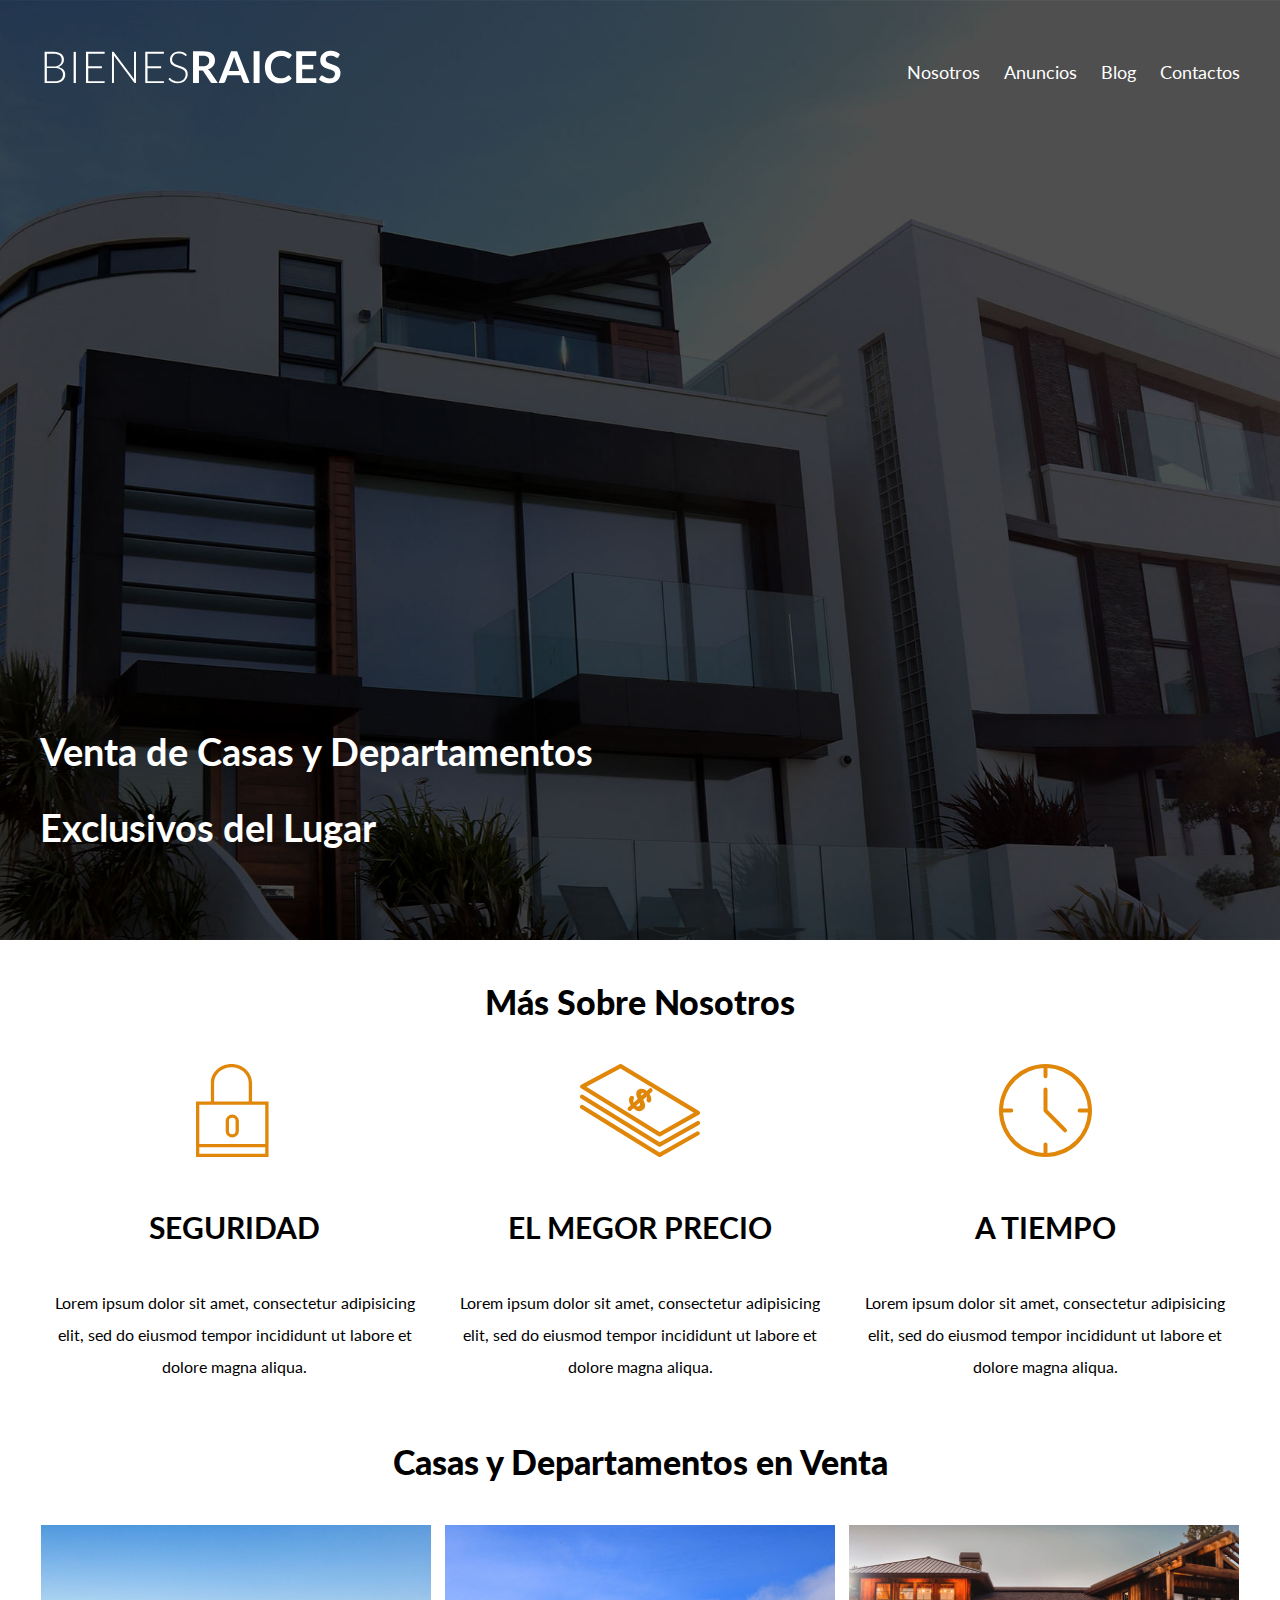
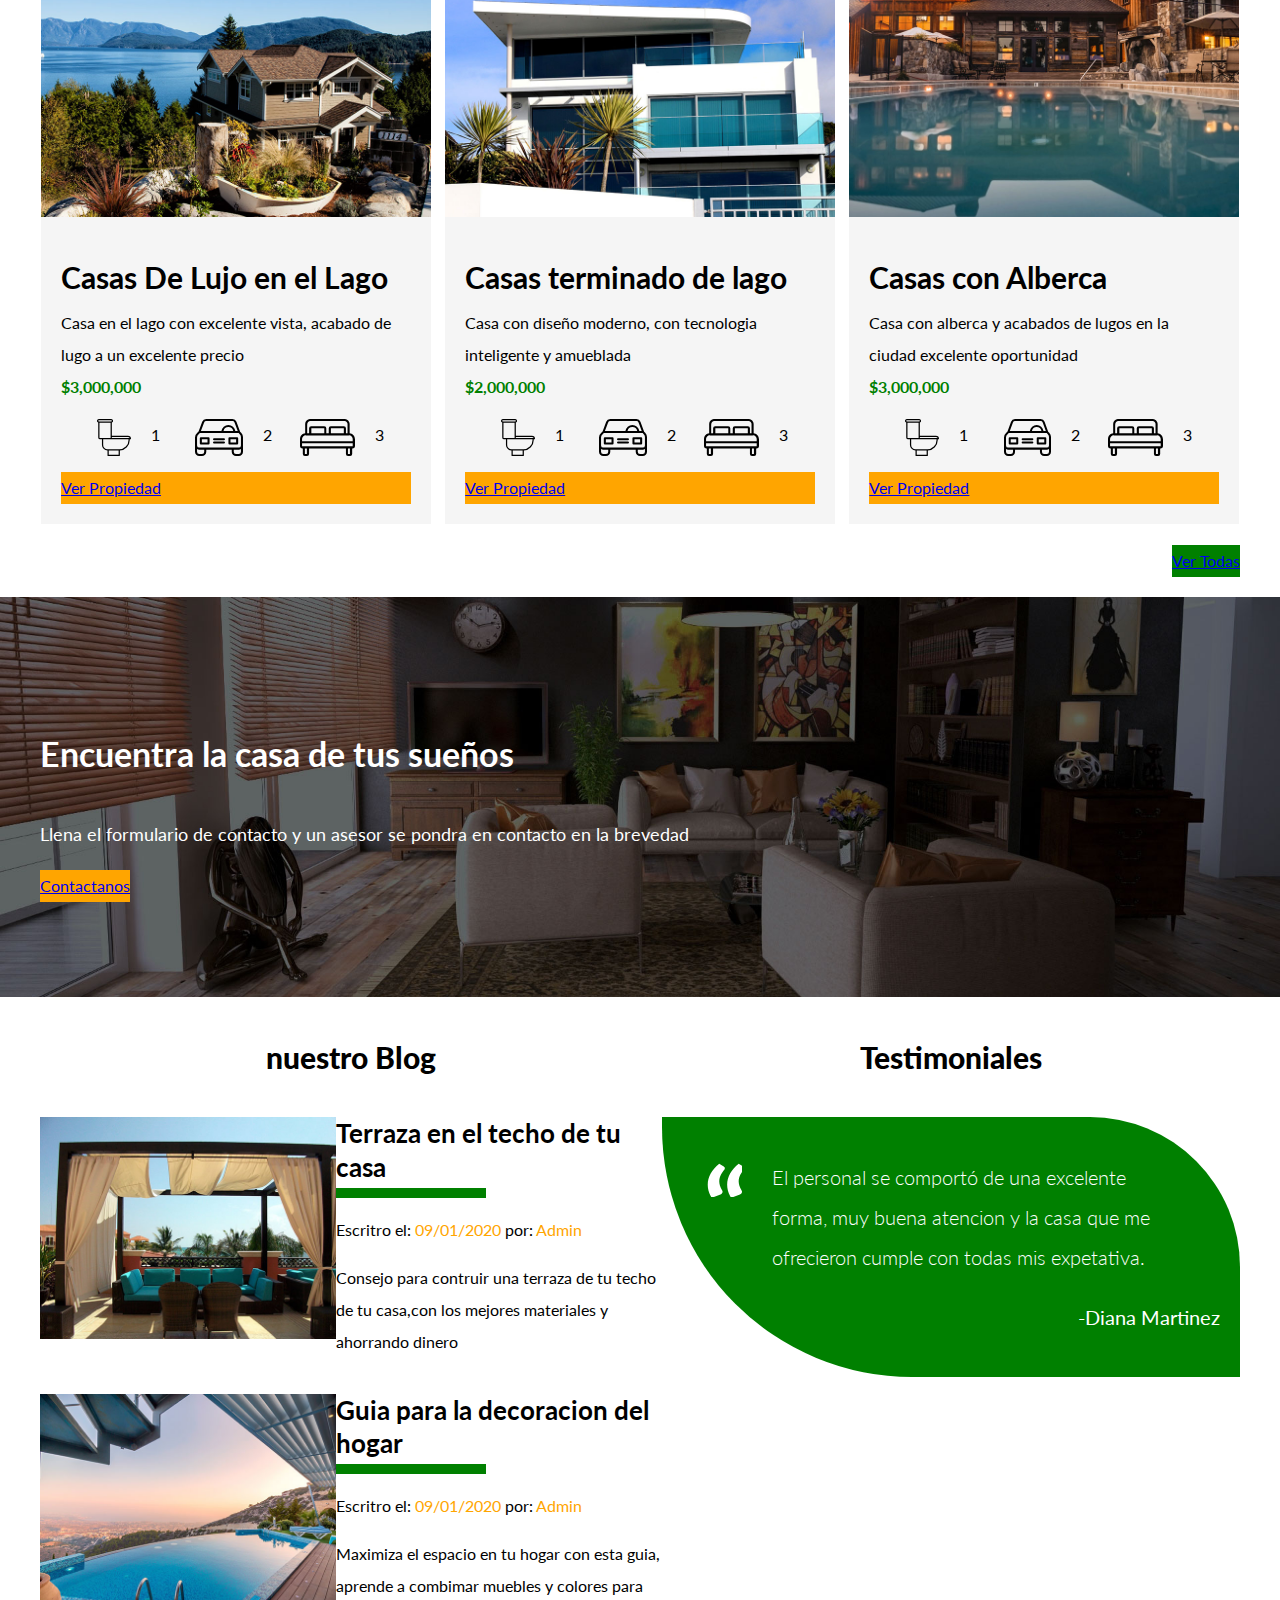
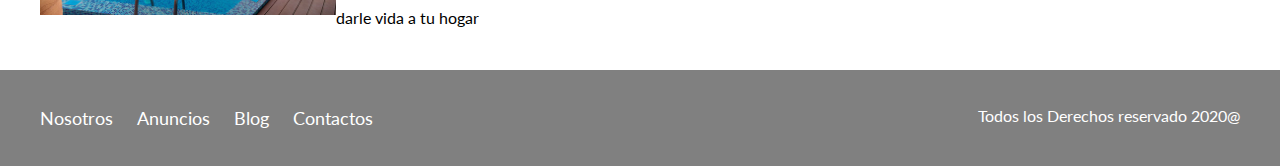
<file: index.html>
<!DOCTYPE html>
<html>
<head>
	<title>Bienes Raices</title> <!--enlasar la hoga de estiño-->
	<link href="https://fonts.googleapis.com/css?family=Lato&display=swap" rel="stylesheet"> <!--tipo de letra-->
	<link rel="stylesheet" type="text/css" href="css/normalize.css">
	<link rel="stylesheet" type="text/css" href="css/main.css"><!--poner mi hoja de estilo al final-->
</head>
<body>
	<header class="site-header inicio"> <!--Se utilizara cuando haya un encabezado-->
		<div class="contenedor contenido-header">
			<div class="barra">
				<a href="/">
					<img src="img/logo.svg" alt="Logotipo de Bienes Raices">
				</a>
				<div class="mobile-menu">
					<a href="#navegacion">
						<img src="img/barras.svg" alt="Icono menu">
					</a>
				</div>
				<nav id="navegacion" class="navegacion"> <!--Cuando haya un navegacion-->
					<a href="Nosotros.html">Nosotros</a>
					<a href="Anuncios.html">Anuncios</a>
					<a href="Blog.html">Blog</a>
					<a href="contacto.html">Contactos</a>
				</nav>
			</div>
			<h1>Venta de Casas y Departamentos Exclusivos del Lugar</h1>
		</div>
	</header>


	<section class="contenedor seccion">
		<h2 class="centrartxt fw-300">Más Sobre Nosotros</h2>
		<div class="iconos-nosotros">	
			<div class="icono">
				<img src="img/icono1.svg" alt="Icono de Seguridad">
				<h3>Seguridad</h3>
				<p>Lorem ipsum dolor sit amet, consectetur adipisicing elit,
					sed do eiusmod tempor incididunt ut labore et 
				dolore magna aliqua.</p>
			</div>
			<div class="icono">
				<img src="img/icono2.svg" alt="Icono de Mejor Precio">
				<h3>El Megor Precio</h3>
				<p>Lorem ipsum dolor sit amet, consectetur adipisicing elit, 
					sed do eiusmod tempor incididunt ut labore et
				dolore magna aliqua.</p>
			</div>
			<div class="icono">
				<img src="img/icono3.svg" alt="Icono de Tiempo">
				<h3>A Tiempo</h3>
				<p>Lorem ipsum dolor sit amet, consectetur adipisicing elit,
					sed do eiusmod tempor incididunt ut labore
				et dolore magna aliqua.</p>
			</div>
		</div>		
	</section>
	
	<main class="seccion contenedor">
		<h2 class="fw-300 centrartxt">Casas y Departamentos en Venta</h2>
		<div class="contenedor-anuncios">
			<div class="anuncios">
				<img src="img/anuncio1.jpg" alt="anuncio casa en lago">
				<div class="contenido-anuncios">
					<h3>Casas De Lujo en el Lago</h3>
					<p>Casa en el lago con excelente vista, acabado de lugo a un excelente precio</p> 
					<p class="precio">$3,000,000</p>
					<ul class="iconos-caracter"><!--listas ..-->
						<li >
							<img src="img/icono_wc.svg" alt="wc">
							<p>1</p>
						</li>
						<li>
							<img src="img/icono_estacionamiento.svg" alt="auto">
							<p>2</p>
						</li>
						<li>
							<img src="img/icono_dormitorio.svg" alt="cuarto">
							<p>3</p>
						</li>
					</ul>
					<a href="anuncio.html" class="boton boton-amarillo d-block">Ver Propiedad</a>
				</div>
			</div>
			<div class="anuncios">
				<img src="img/anuncio2.jpg" alt="anuncio casa en lago">
				<div class="contenido-anuncios">
					<h3>Casas terminado de lago</h3>
					<p>Casa con diseño moderno, con tecnologia inteligente y amueblada</p>
					<p class="precio">$2,000,000</p>
					<ul class="iconos-caracter"><!--listas ..-->
						<li >
							<img src="img/icono_wc.svg" alt="wc">
							<p>1</p>
						</li>
						<li>
							<img src="img/icono_estacionamiento.svg" alt="auto">
							<p>2</p>
						</li>
						<li>
							<img src="img/icono_dormitorio.svg" alt="cuarto">
							<p>3</p>
						</li>
					</ul>
					<a href="anuncio.html" class="boton boton-amarillo d-block">Ver Propiedad</a>
				</div>
			</div>
			<div class="anuncios">
				<img src="img/anuncio3.jpg" alt="anuncio casa en lago">
				<div class="contenido-anuncios">
					<h3>Casas con Alberca</h3>
					<p>Casa con alberca y acabados de lugos en la ciudad excelente oportunidad</p>
					<p class="precio">$3,000,000</p>
					<ul class="iconos-caracter"><!--listas ..-->
						<li >
							<img src="img/icono_wc.svg" alt="wc">
							<p>1</p>
						</li>
						<li>
							<img src="img/icono_estacionamiento.svg" alt="auto">
							<p>2</p>
						</li>
						<li>
							<img src="img/icono_dormitorio.svg" alt="cuarto">
							<p>3</p>
						</li>
					</ul>
					<a href="anuncio.html" class="boton boton-amarillo d-block">Ver Propiedad</a>
				</div>
			</div>
		</div>
		<div class="ver-todas">
			<a href="Anuncios.html" class="boton boton-verde">Ver Todas</a>
		</div>
	</main>
	<section class="imagen-contacto">
		<div class="contenido-contacto contenedor">
			<h2>Encuentra la casa de tus sueños</h2>
			<p>Llena el formulario de contacto y un asesor se pondra en contacto en la brevedad</p>
			<a href="contacto.html" class="boton boton-amarillo">Contactanos</a>
		</div>
	</section>
	<div class="seccion-inferior contenedor">
		<section class="blog">
			<h3 class="fw-300 centrartxt">nuestro Blog</h3>
			<article class="estrada-blog"> <!--se utiliza cuando un helemto habla por si mismo-->
				<div class="imgenes">
					<img src="img/blog1.jpg" alt="Entrada del blog">
				</div>
				<div class="texto-entrada">
					<a href="entrada.html">
						<h4>Terraza en el techo de tu casa</h4>
					</a>
					<p>Escritro el:  <span>09/01/2020 </span>por: <span>Admin</span></p>
					<p>Consejo para contruir una terraza de tu techo de tu casa,con los mejores materiales y ahorrando dinero</p>
				</div>
			</article> 
			<article class="estrada-blog">
				<div class="imgenes">
					<img src="img/blog2.jpg" alt="Entrada del blog">
				</div>
				<div class="texto-entrada">
					<a href="entrada.html">
						<h4>Guia para la decoracion del hogar</h4>
					</a>
					<p>Escritro el: <span>09/01/2020 </span>por: <span>Admin</span></p>
					<p>Maximiza el espacio en tu hogar con esta guia, aprende a combimar muebles y colores para darle vida a tu hogar</p>
				</div>
			</article>
		</section>
		<section class="testimoniales">
			<h3 class="fw-300 centrartxt">Testimoniales</h3>
			<div class="testimonial">
				<blockquote>
					El personal se comportó de una excelente forma, muy buena atencion y la casa que me ofrecieron cumple con todas mis expetativa.
				</blockquote>
				<p>-Diana Martinez</p>
			</div>
		</section>
	</div>
	<footer class="site-footer seccion"> <!-- es un pie de pagina o contenido, habitualmente tiene información sobre autores, copyright o enlaces a documentos relacionados-->
		<div class="contenedor contenedor-footer">
			<nav class="navegacion">
				<a href="Nosotros.html">Nosotros</a>
				<a href="Anuncios.html">Anuncios</a>
				<a href="Blog.html">Blog</a>
				<a href="contacto.html">Contactos</a>
			</nav>
			<p class="copyright">Todos los Derechos reservado 2020@</p>
		</div>
	</footer>
</body>
</html>
</file>
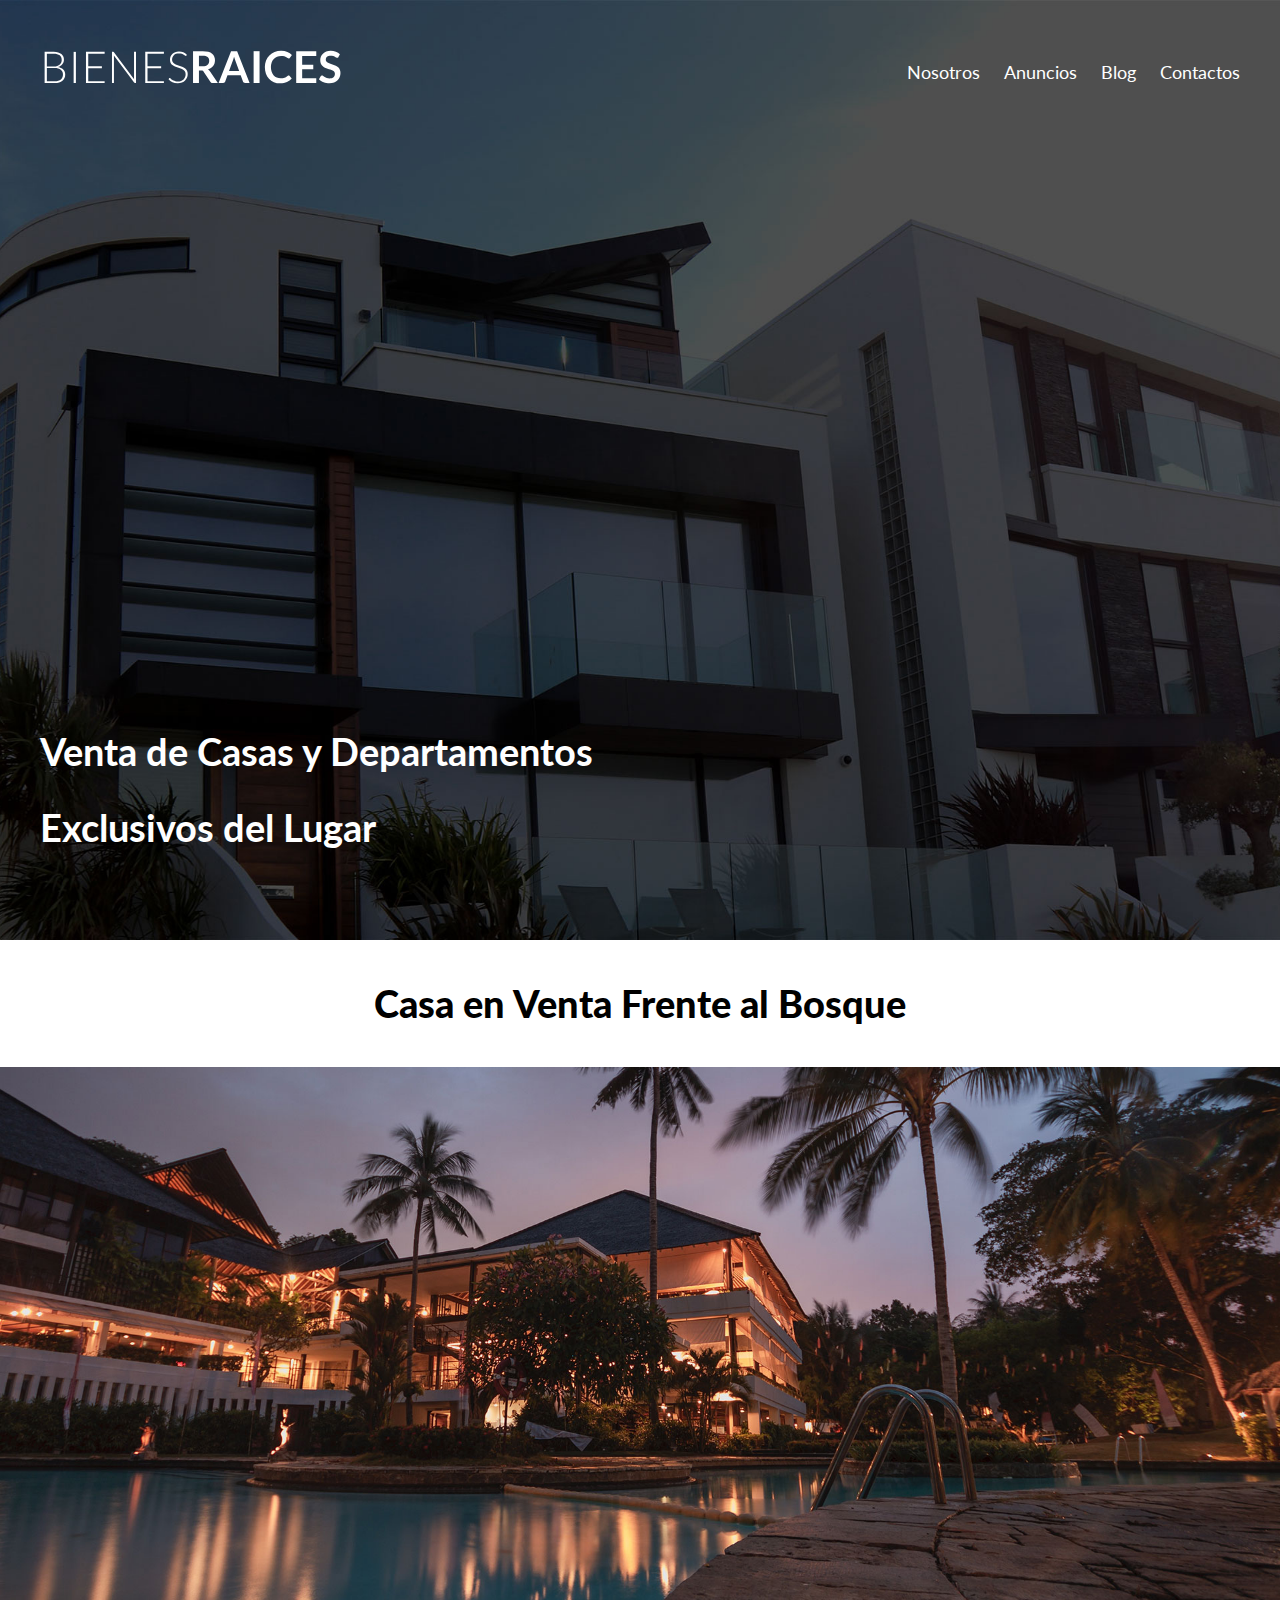
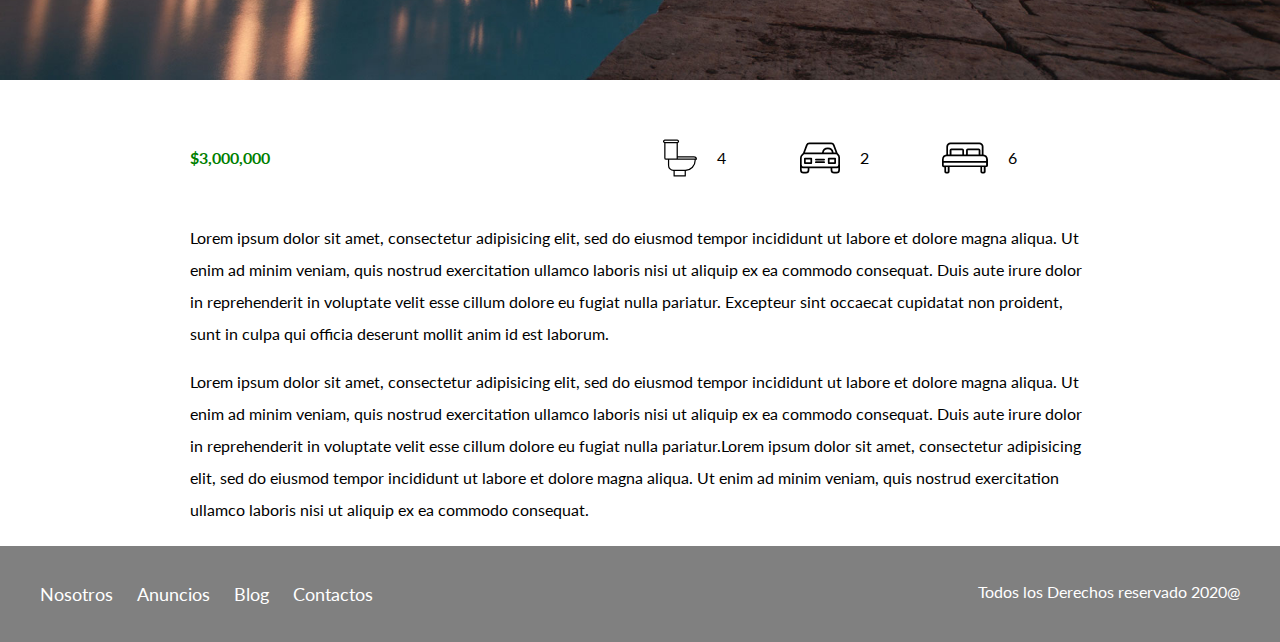
<file: anuncio.html>
<!DOCTYPE html>
<html>
<head>
	<title>Bienes Raices</title> <!--enlasar la hoga de estiño-->
	<link href="https://fonts.googleapis.com/css?family=Lato&display=swap" rel="stylesheet"> <!--tipo de letra-->
	<link rel="stylesheet" type="text/css" href="css/normalize.css">
	<link rel="stylesheet" type="text/css" href="css/main.css"><!--poner mi hoja de estilo al final-->
</head>
<body>
		<header class="site-header inicio"> <!--Se utilizara cuando haya un encabezado-->
		<div class="contenedor contenido-header">
			<div class="barra">
				<a href="/">
					<img src="img/logo.svg" alt="Logotipo de Bienes Raices">
				</a>
				<div class="mobile-menu">
					<a href="#navegacion">
						<img src="img/barras.svg" alt="Icono menu">
					</a>
				</div>
				<nav id="navegacion" class="navegacion"> <!--Cuando haya un navegacion-->
					<a href="Nosotros.html">Nosotros</a>
					<a href="Anuncios.html">Anuncios</a>
					<a href="Blog.html">Blog</a>
					<a href="contacto.html">Contactos</a>
				</nav>
			</div>
			<h1>Venta de Casas y Departamentos Exclusivos del Lugar</h1>
		</div>
	</header>
	<h1 class="fw-300 centrartxt">Casa en Venta Frente al Bosque</h1>
	<img src="img/destacada.jpg" alt="imagen Anuncio">
	<main class="contenedor seccion contenido-centrado">
		<div class="resumen-propiedad">
			<p class="precio">$3,000,000</p>
			<ul class="iconos-caracter"><!--listas ..-->
				<li >
					<img src="img/icono_wc.svg" alt="wc">
					<p>4</p>
				</li>
				<li>
					<img src="img/icono_estacionamiento.svg" alt="auto">
					<p>2</p>
				</li>
				<li>
					<img src="img/icono_dormitorio.svg" alt="cuarto">
					<p>6</p>
				</li>
			</ul>
		</div><!--resumen de propiedad-->
		<p>Lorem ipsum dolor sit amet, consectetur adipisicing elit, sed do eiusmod
			tempor incididunt ut labore et dolore magna aliqua. Ut enim ad minim veniam,
			quis nostrud exercitation ullamco laboris nisi ut aliquip ex ea commodo
			consequat. Duis aute irure dolor in reprehenderit in voluptate velit esse
			cillum dolore eu fugiat nulla pariatur. Excepteur sint occaecat cupidatat non
		proident, sunt in culpa qui officia deserunt mollit anim id est laborum.</p>
		<p>Lorem ipsum dolor sit amet, consectetur adipisicing elit, sed do eiusmod
			tempor incididunt ut labore et dolore magna aliqua. Ut enim ad minim veniam,
			quis nostrud exercitation ullamco laboris nisi ut aliquip ex ea commodo
			consequat. Duis aute irure dolor in reprehenderit in voluptate velit esse
			cillum dolore eu fugiat nulla pariatur.Lorem ipsum dolor sit amet, consectetur adipisicing elit, sed do eiusmod
			tempor incididunt ut labore et dolore magna aliqua. Ut enim ad minim veniam,
			quis nostrud exercitation ullamco laboris nisi ut aliquip ex ea commodo
		consequat.</p>
	</main>
	<footer class="site-footer seccion"> <!-- es un pie de pagina o contenido, habitualmente tiene información sobre autores, copyright o enlaces a documentos relacionados-->
		<div class="contenedor contenedor-footer">
			<nav class="navegacion">
				<a href="Nosotros.html">Nosotros</a>
				<a href="Anuncios.html">Anuncios</a>
				<a href="Blog.html">Blog</a>
				<a href="contacto.html">Contactos</a>
			</nav>
			<p class="copyright">Todos los Derechos reservado 2020@</p>
		</div>
	</footer>
</body>
</html>
</file>
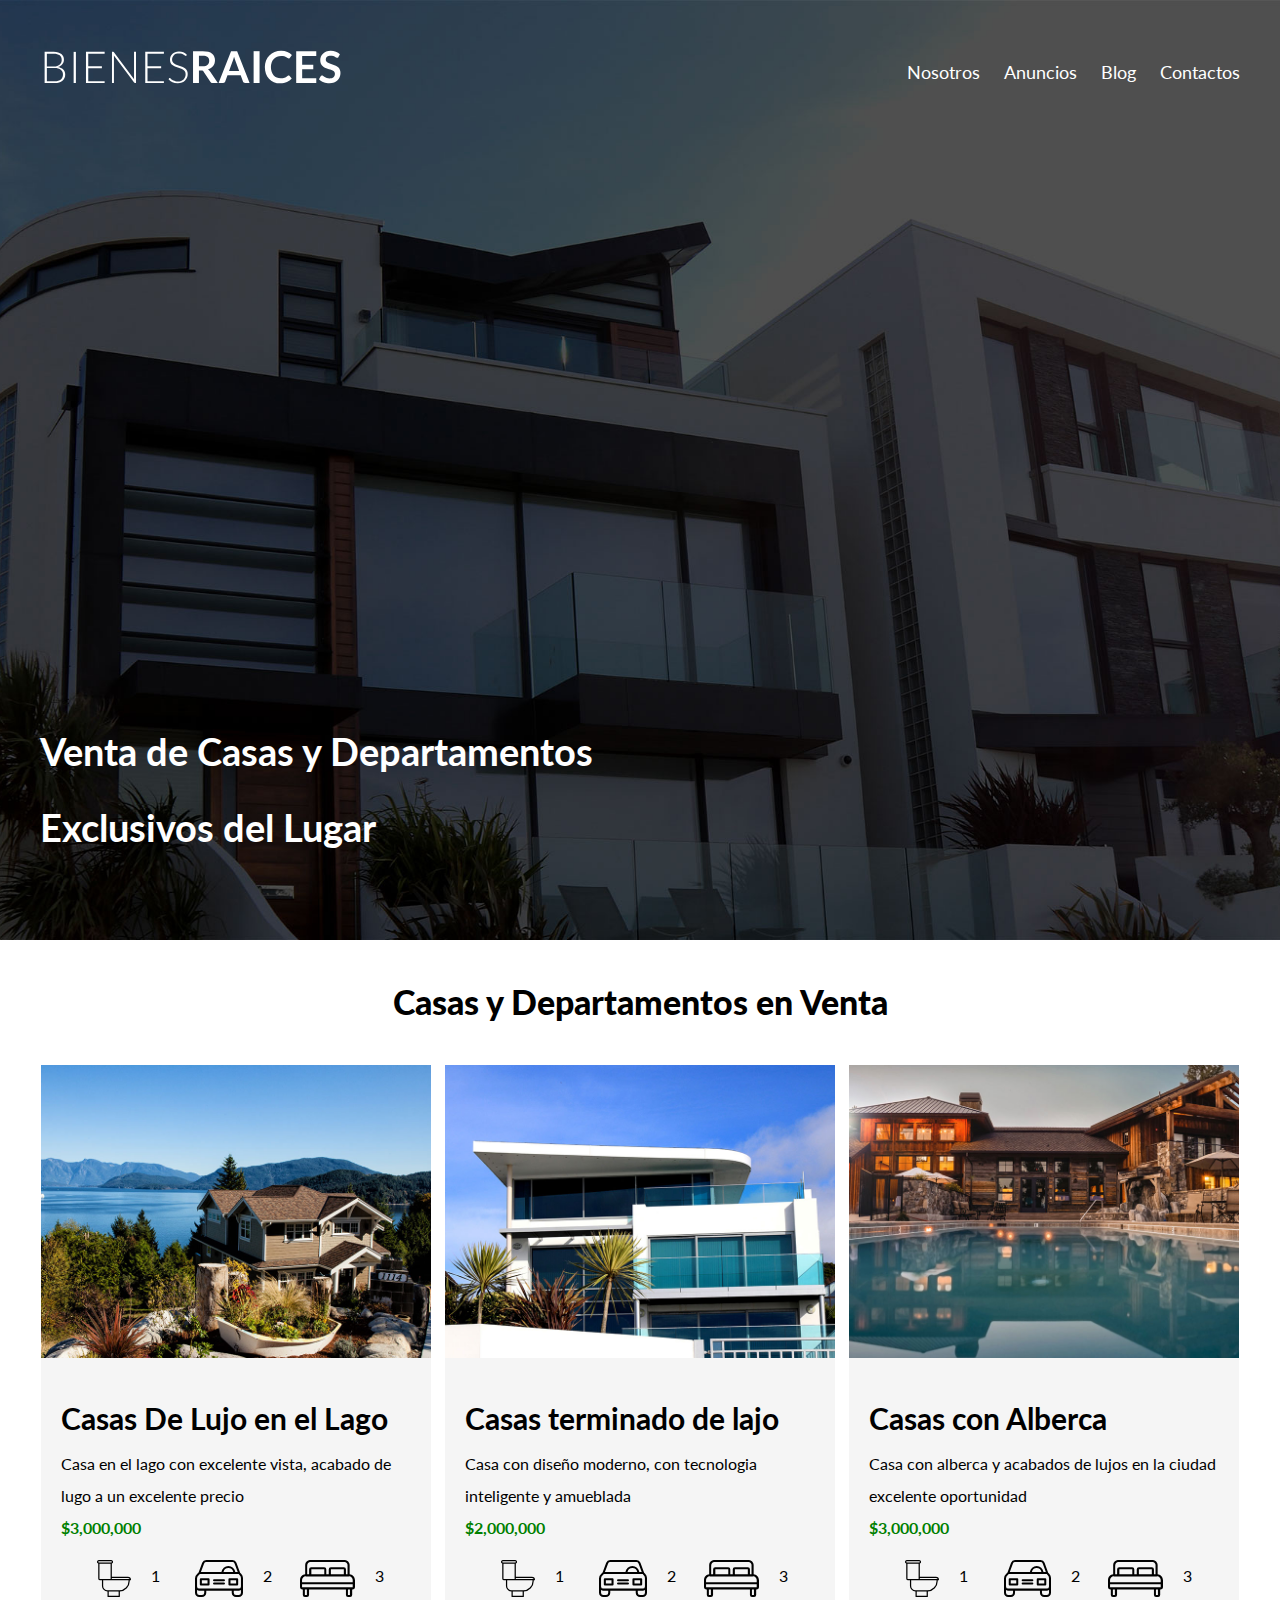
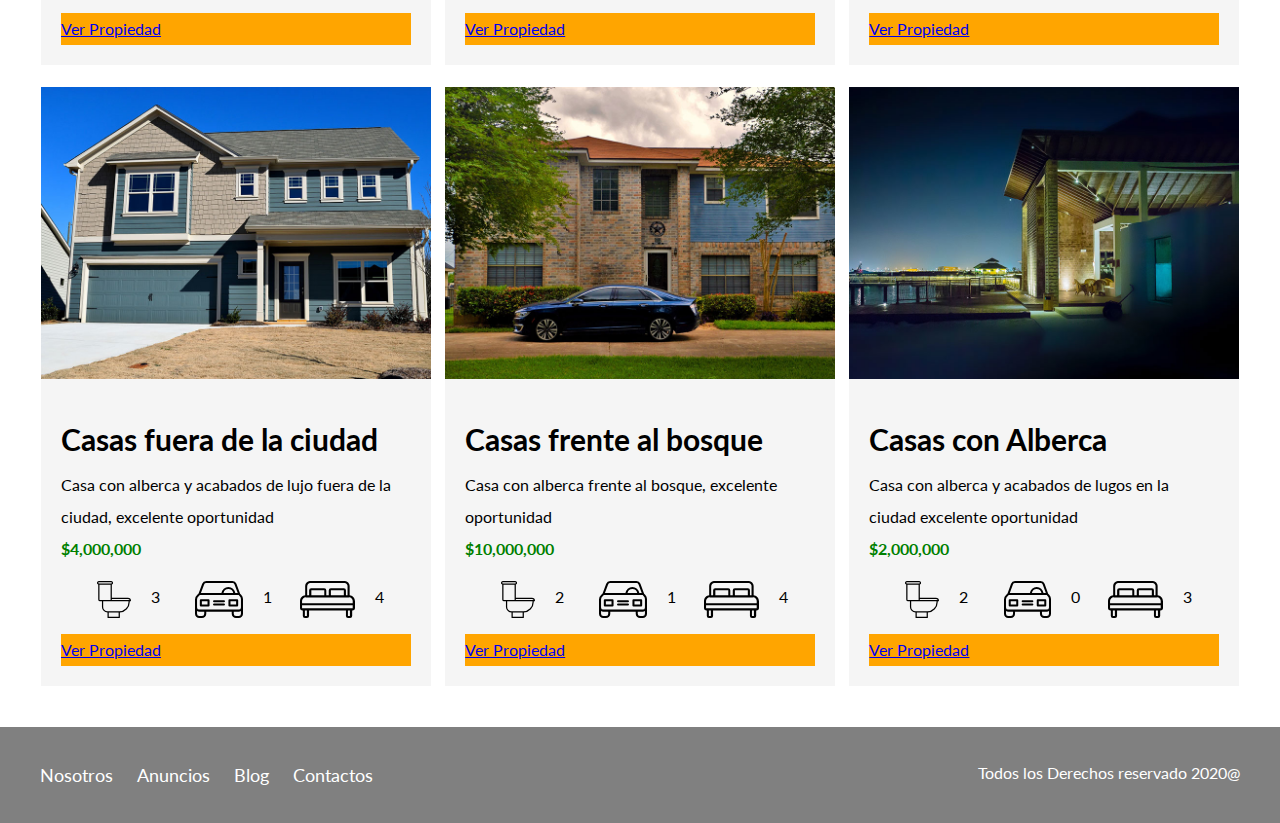
<file: Anuncios.html>
<!DOCTYPE html>
<html>
<head>
	<title>Bienes Raices</title> <!--enlasar la hoga de estiño-->
	<link href="https://fonts.googleapis.com/css?family=Lato&display=swap" rel="stylesheet"> <!--tipo de letra-->
	<link rel="stylesheet" type="text/css" href="css/normalize.css">
	<link rel="stylesheet" type="text/css" href="css/main.css"><!--poner mi hoja de estilo al final-->
</head>
<body>
		<header class="site-header inicio"> <!--Se utilizara cuando haya un encabezado-->
		<div class="contenedor contenido-header">
			<div class="barra">
				<a href="/">
					<img src="img/logo.svg" alt="Logotipo de Bienes Raices">
				</a>
				<div class="mobile-menu">
					<a href="#navegacion">
						<img src="img/barras.svg" alt="Icono menu">
					</a>
				</div>
				<nav id="navegacion" class="navegacion"> <!--Cuando haya un navegacion-->
					<a href="Nosotros.html">Nosotros</a>
					<a href="Anuncios.html">Anuncios</a>
					<a href="Blog.html">Blog</a>
					<a href="contacto.html">Contactos</a>
				</nav>
			</div>
			<h1>Venta de Casas y Departamentos Exclusivos del Lugar</h1>
		</div>
	</header>
		<main class="seccion contenedor">
		<h2 class="fw-300 centrartxt">Casas y Departamentos en Venta</h2>
		<div class="contenedor-anuncios">
			<div class="anuncios">
				<img src="img/anuncio1.jpg" alt="anuncio casa en lago">
				<div class="contenido-anuncios">
					<h3>Casas De Lujo en el Lago</h3>
					<p>Casa en el lago con excelente vista, acabado de lugo a un excelente precio</p> 
					<p class="precio">$3,000,000</p>
					<ul class="iconos-caracter"><!--listas ..-->
						<li >
							<img src="img/icono_wc.svg" alt="wc">
							<p>1</p>
						</li>
						<li>
							<img src="img/icono_estacionamiento.svg" alt="auto">
							<p>2</p>
						</li>
						<li>
							<img src="img/icono_dormitorio.svg" alt="cuarto">
							<p>3</p>
						</li>
					</ul>
					<a href="anuncio.html" class="boton boton-amarillo d-block">Ver Propiedad</a>
				</div>
			</div>
			<div class="anuncios">
				<img src="img/anuncio2.jpg" alt="anuncio casa en lago">
				<div class="contenido-anuncios">
					<h3>Casas terminado de lajo</h3>
					<p>Casa con diseño moderno, con tecnologia inteligente y amueblada</p>
					<p class="precio">$2,000,000</p>
					<ul class="iconos-caracter"><!--listas ..-->
						<li >
							<img src="img/icono_wc.svg" alt="wc">
							<p>1</p>
						</li>
						<li>
							<img src="img/icono_estacionamiento.svg" alt="auto">
							<p>2</p>
						</li>
						<li>
							<img src="img/icono_dormitorio.svg" alt="cuarto">
							<p>3</p>
						</li>
					</ul>
					<a href="Anuncios.html" class="boton boton-amarillo d-block">Ver Propiedad</a>
				</div>
			</div>
			<div class="anuncios">
				<img src="img/anuncio3.jpg" alt="anuncio casa en lago">
				<div class="contenido-anuncios">
					<h3>Casas con Alberca</h3>
					<p>Casa con alberca y acabados de lujos en la ciudad excelente oportunidad</p>
					<p class="precio">$3,000,000</p>
					<ul class="iconos-caracter"><!--listas ..-->
						<li >
							<img src="img/icono_wc.svg" alt="wc">
							<p>1</p>
						</li>
						<li>
							<img src="img/icono_estacionamiento.svg" alt="auto">
							<p>2</p>
						</li>
						<li>
							<img src="img/icono_dormitorio.svg" alt="cuarto">
							<p>3</p>
						</li>
					</ul>
					<a href="Anuncios.html" class="boton boton-amarillo d-block">Ver Propiedad</a>
				</div><!--contenido anuncio-->
			</div><!--anuncio-->
			<div class="anuncios">
				<img src="img/anuncio4.jpg" alt="anuncio casa en lago">
				<div class="contenido-anuncios">
					<h3>Casas fuera de la ciudad</h3>
					<p>Casa con alberca y acabados de lujo fuera de la ciudad, excelente oportunidad</p>
					<p class="precio">$4,000,000</p>
					<ul class="iconos-caracter"><!--listas ..-->
						<li >
							<img src="img/icono_wc.svg" alt="wc">
							<p>3</p>
						</li>
						<li>
							<img src="img/icono_estacionamiento.svg" alt="auto">
							<p>1</p>
						</li>
						<li>
							<img src="img/icono_dormitorio.svg" alt="cuarto">
							<p>4</p>
						</li>
					</ul>
					<a href="Anuncios.html" class="boton boton-amarillo d-block">Ver Propiedad</a>
				</div><!--contenido anuncio-->
			</div><!--anuncio-->
			<div class="anuncios">
				<img src="img/anuncio5.jpg" alt="anuncio casa en lago">
				<div class="contenido-anuncios">
					<h3>Casas frente al bosque</h3>
					<p>Casa con alberca frente al bosque, excelente oportunidad</p>
					<p class="precio">$10,000,000</p>
					<ul class="iconos-caracter"><!--listas ..-->
						<li >
							<img src="img/icono_wc.svg" alt="wc">
							<p>2</p>
						</li>
						<li>
							<img src="img/icono_estacionamiento.svg" alt="auto">
							<p>1</p>
						</li>
						<li>
							<img src="img/icono_dormitorio.svg" alt="cuarto">
							<p>4</p>
						</li>
					</ul>
					<a href="Propiedad.html" class="boton boton-amarillo d-block">Ver Propiedad</a>
				</div><!--contenido anuncio-->
			</div><!--anuncio-->
			<div class="anuncios">
				<img src="img/anuncio6.jpg" alt="anuncio casa en lago">
				<div class="contenido-anuncios">
					<h3>Casas con Alberca</h3>
					<p>Casa con alberca y acabados de lugos en la ciudad excelente oportunidad</p>
					<p class="precio">$2,000,000</p>
					<ul class="iconos-caracter"><!--listas ..-->
						<li >
							<img src="img/icono_wc.svg" alt="wc">
							<p>2</p>
						</li>
						<li>
							<img src="img/icono_estacionamiento.svg" alt="auto">
							<p>0</p>
						</li>
						<li>
							<img src="img/icono_dormitorio.svg" alt="cuarto">
							<p>3</p>
						</li>
					</ul>
					<a href="Anuncios.html" class="boton boton-amarillo d-block">Ver Propiedad</a>
				</div><!--contenido anuncio-->
			</div><!--anuncio-->
	</main>
	<footer class="site-footer seccion"> <!-- es un pie de pagina o contenido, habitualmente tiene información sobre autores, copyright o enlaces a documentos relacionados-->
		<div class="contenedor contenedor-footer">
			<nav class="navegacion">
				<a href="Nosotros.html">Nosotros</a>
				<a href="Anuncios.html">Anuncios</a>
				<a href="Blog.html">Blog</a>
				<a href="contacto.html">Contactos</a>
			</nav>
			<p class="copyright">Todos los Derechos reservado 2020@</p>
		</div>
	</footer>
</body>
</html>
</file>
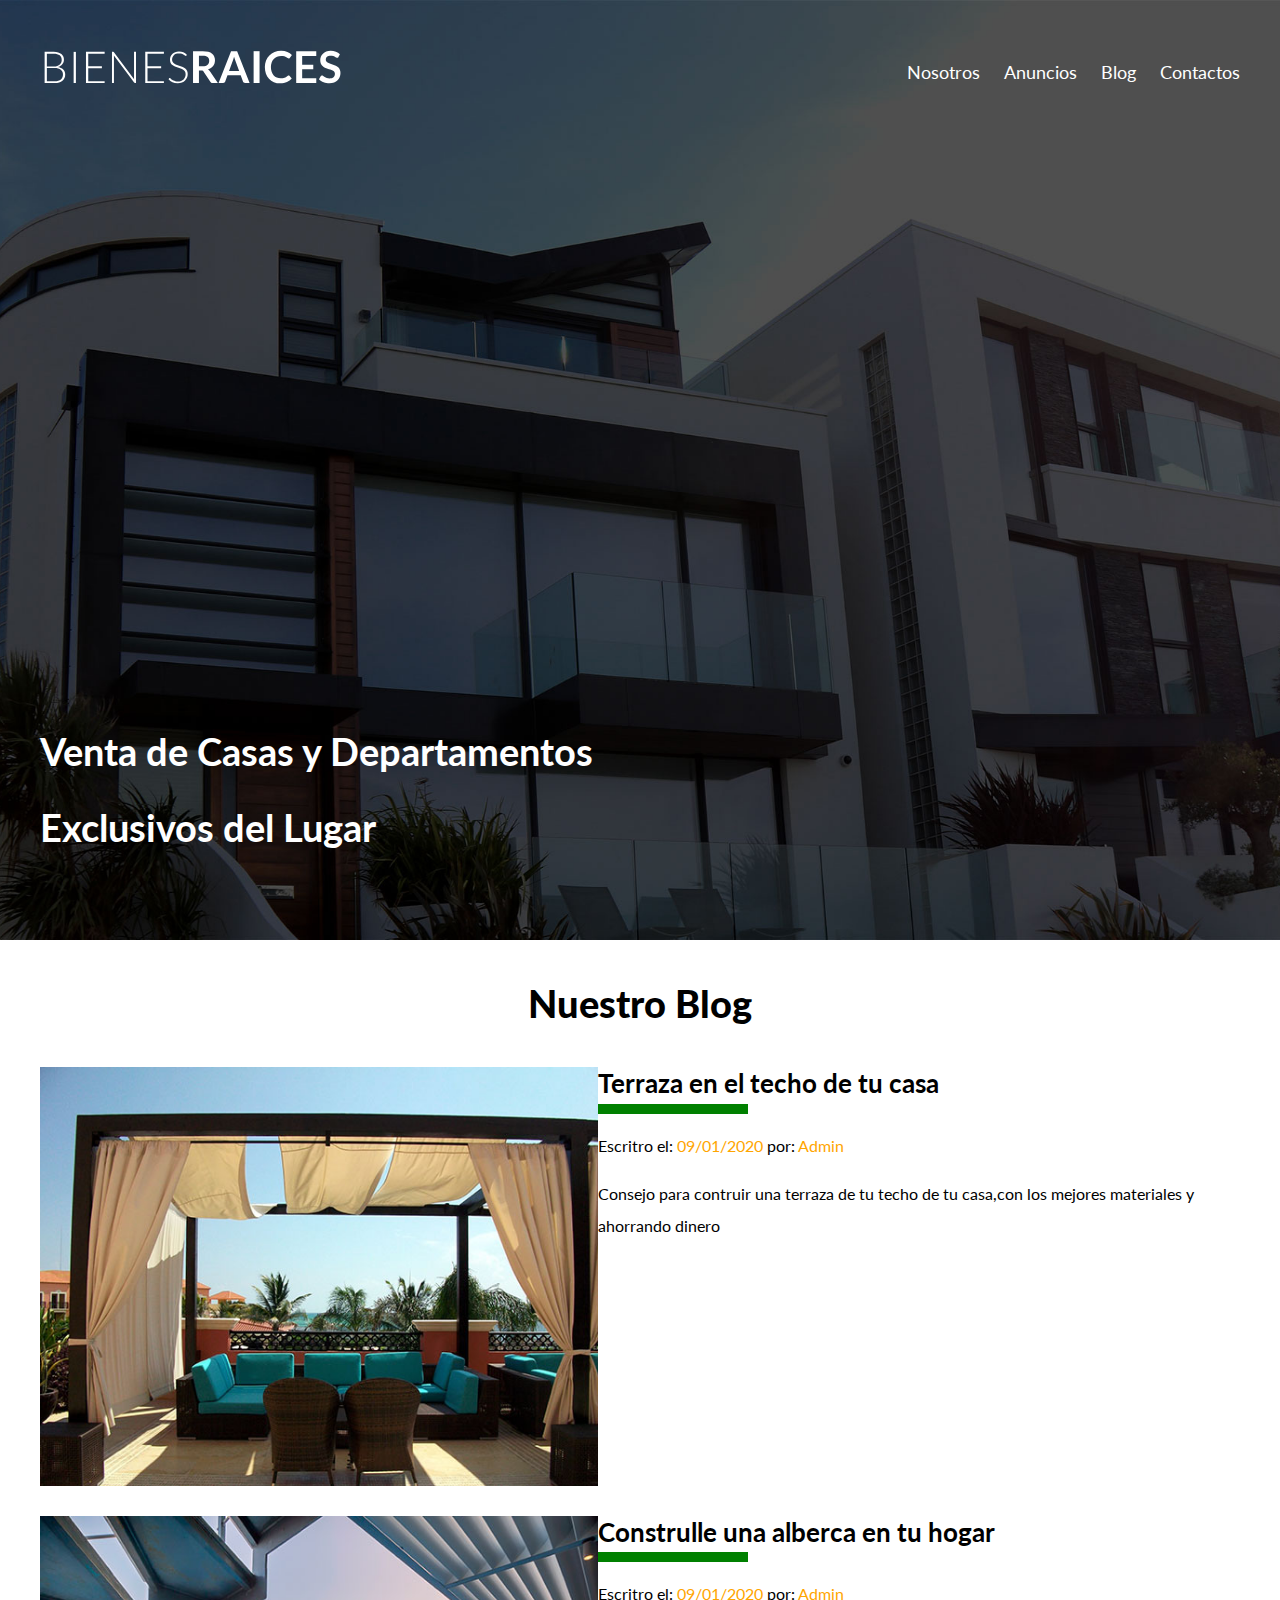
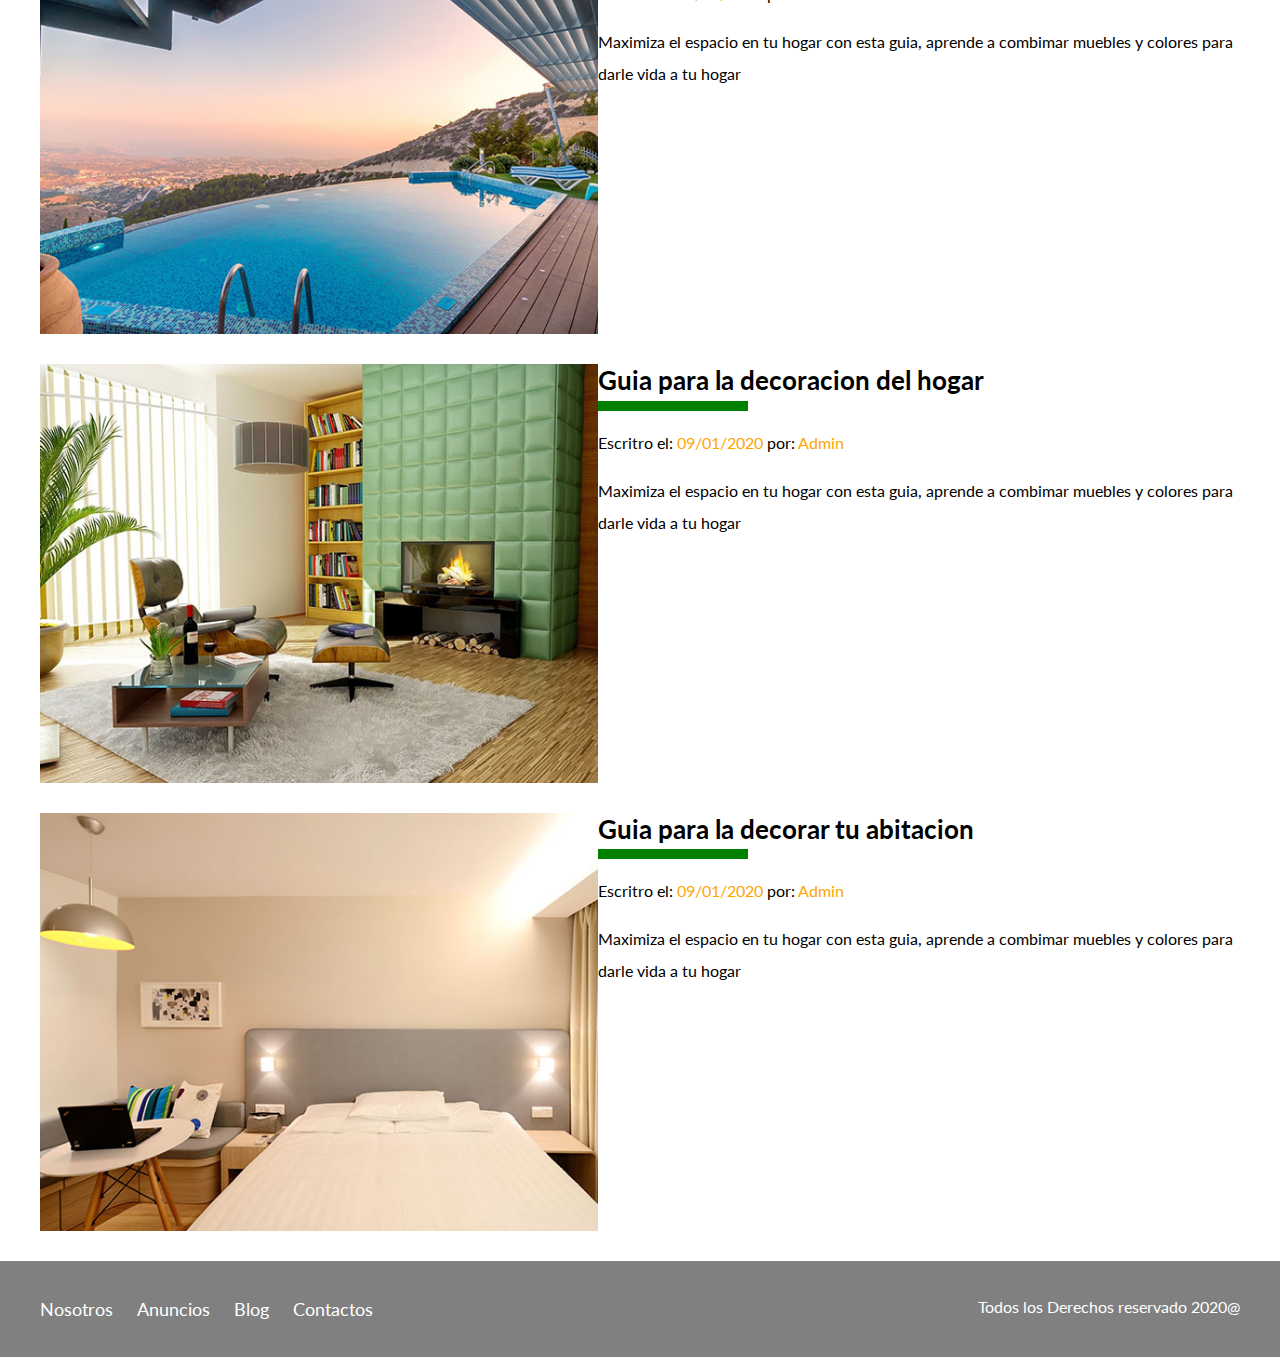
<file: blog.html>
<!DOCTYPE html>
<html>
<head>
	<title>Bienes Raices</title> <!--enlasar la hoga de estiño-->
	<link href="https://fonts.googleapis.com/css?family=Lato&display=swap" rel="stylesheet"> <!--tipo de letra-->
	<link rel="stylesheet" type="text/css" href="css/normalize.css">
	<link rel="stylesheet" type="text/css" href="css/main.css"><!--poner mi hoja de estilo al final-->
</head>
<body>
		<header class="site-header inicio"> <!--Se utilizara cuando haya un encabezado-->
		<div class="contenedor contenido-header">
			<div class="barra">
				<a href="/">
					<img src="img/logo.svg" alt="Logotipo de Bienes Raices">
				</a>
				<div class="mobile-menu">
					<a href="#navegacion">
						<img src="img/barras.svg" alt="Icono menu">
					</a>
				</div>
				<nav id="navegacion" class="navegacion"> <!--Cuando haya un navegacion-->
					<a href="Nosotros.html">Nosotros</a>
					<a href="Anuncios.html">Anuncios</a>
					<a href="Blog.html">Blog</a>
					<a href="contacto.html">Contactos</a>
				</nav>
			</div>
			<h1>Venta de Casas y Departamentos Exclusivos del Lugar</h1>
		</div>
	</header>
		<main class="seccion contenedor">
		<h1 class="fw-300 centrartxt">Nuestro Blog</h2>

				<article class="estrada-blog"> <!--se utiliza cuando un helemto habla por si mismo-->
				<div class="imgenes">
					<img src="img/blog1.jpg" alt="Entrada del blog">
				</div>
				<div class="texto-entrada">
					<a href="entrada.html">
						<h4>Terraza en el techo de tu casa</h4>
					</a>
					<p>Escritro el:  <span>09/01/2020 </span>por: <span>Admin</span></p>
					<p>Consejo para contruir una terraza de tu techo de tu casa,con los mejores materiales y ahorrando dinero</p>
				</div>
			</article> 
			<article class="estrada-blog">
				<div class="imgenes">
					<img src="img/blog2.jpg" alt="Entrada del blog">
				</div>
				<div class="texto-entrada">
					<a href="entrada.html">
						<h4>Construlle una alberca en tu hogar</h4>
					</a>
					<p>Escritro el: <span>09/01/2020 </span>por: <span>Admin</span></p>
					<p>Maximiza el espacio en tu hogar con esta guia, aprende a combimar muebles y colores para darle vida a tu hogar</p>
				</div>
			</article>
			<article class="estrada-blog">
				<div class="imgenes">
					<img src="img/blog3.jpg" alt="Entrada del blog">
				</div>
				<div class="texto-entrada">
					<a href="entrada.html">
						<h4>Guia para la decoracion del hogar</h4>
					</a>
					<p>Escritro el: <span>09/01/2020 </span>por: <span>Admin</span></p>
					<p>Maximiza el espacio en tu hogar con esta guia, aprende a combimar muebles y colores para darle vida a tu hogar</p>
				</div>
			</article>
			<article class="estrada-blog">
				<div class="imgenes">
					<img src="img/blog4.jpg" alt="Entrada del blog">
				</div>
				<div class="texto-entrada">
					<a href="entrada.html">
						<h4>Guia para la decorar tu abitacion</h4>
					</a>
					<p>Escritro el: <span>09/01/2020 </span>por: <span>Admin</span></p>
					<p>Maximiza el espacio en tu hogar con esta guia, aprende a combimar muebles y colores para darle vida a tu hogar</p>
				</div>
			</article>
	</main>
	<footer class="site-footer seccion"> <!-- es un pie de pagina o contenido, habitualmente tiene información sobre autores, copyright o enlaces a documentos relacionados-->
		<div class="contenedor contenedor-footer">
			<nav class="navegacion">
				<a href="Nosotros.html">Nosotros</a>
				<a href="Anuncios.html">Anuncios</a>
				<a href="Blog.html">Blog</a>
				<a href="contacto.html">Contactos</a>
			</nav>
			<p class="copyright">Todos los Derechos reservado 2020@</p>
		</div>
	</footer>
</body>
</html>
</file>
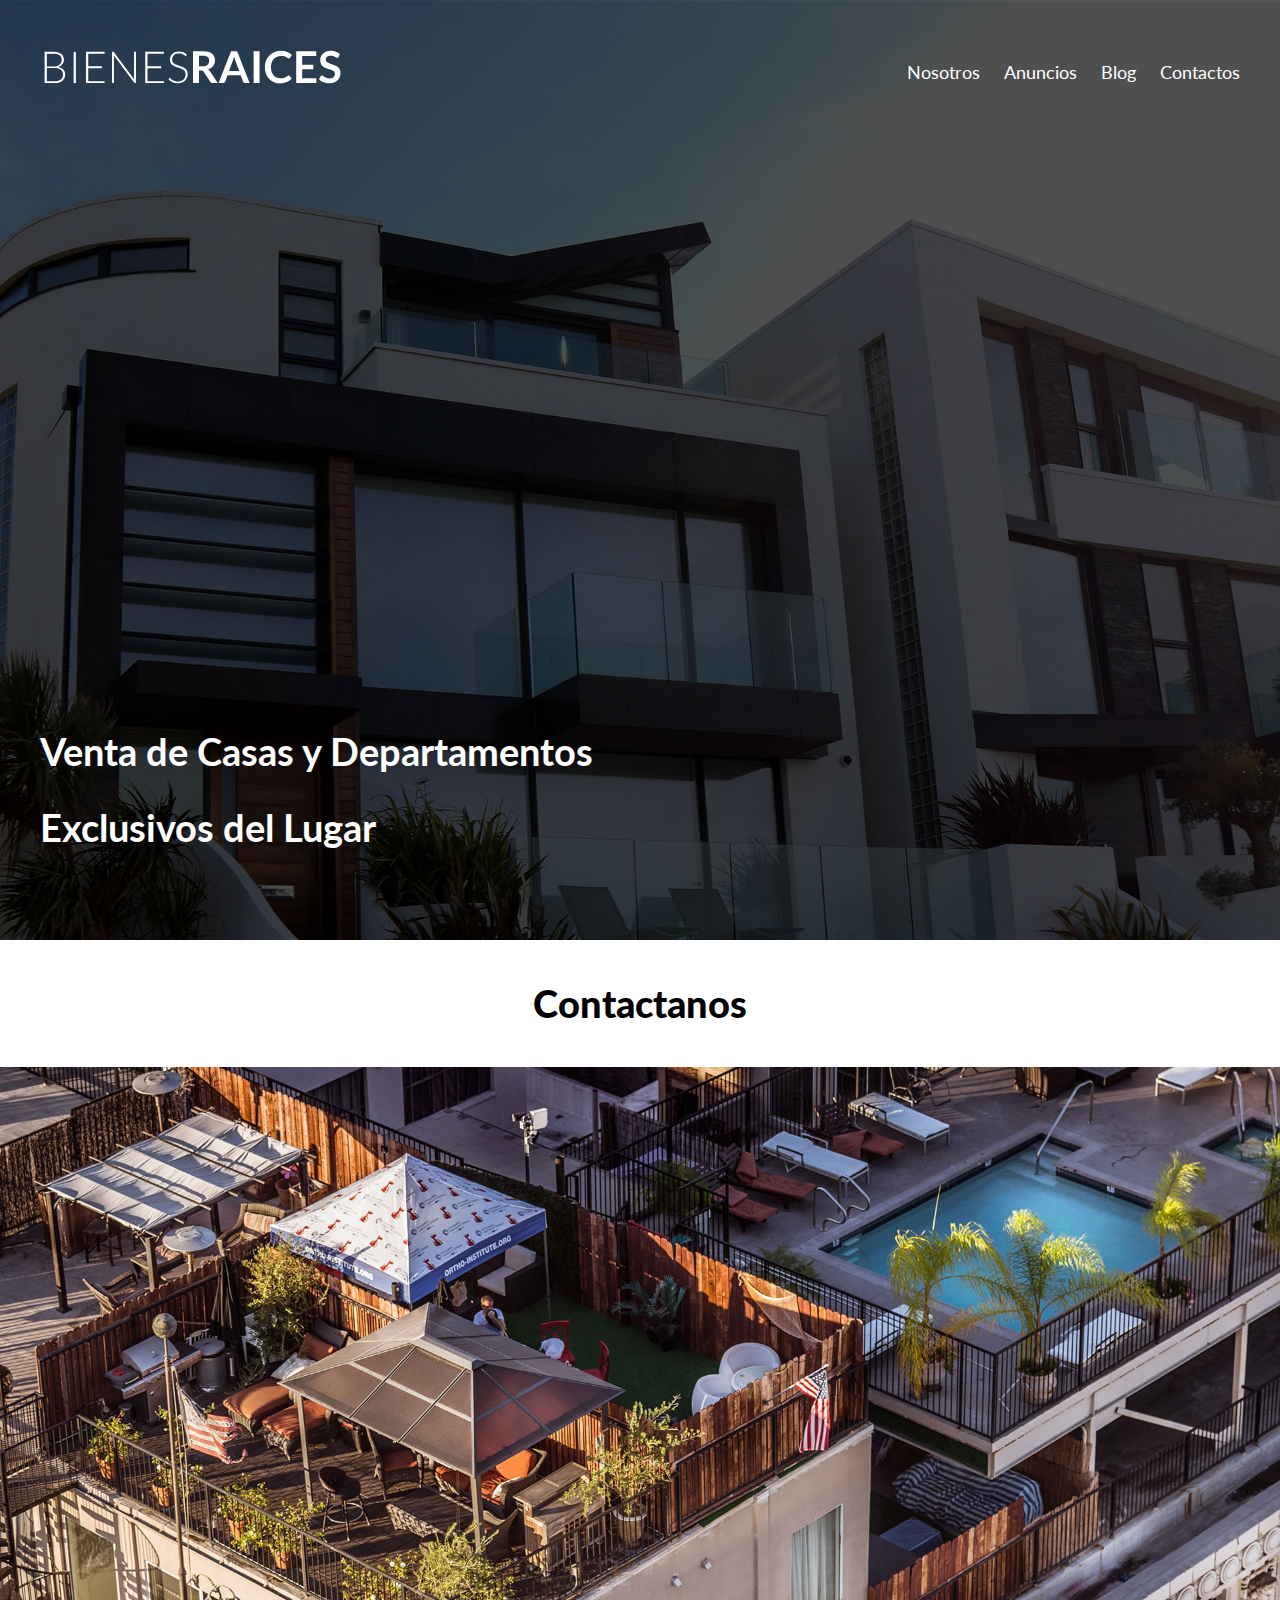
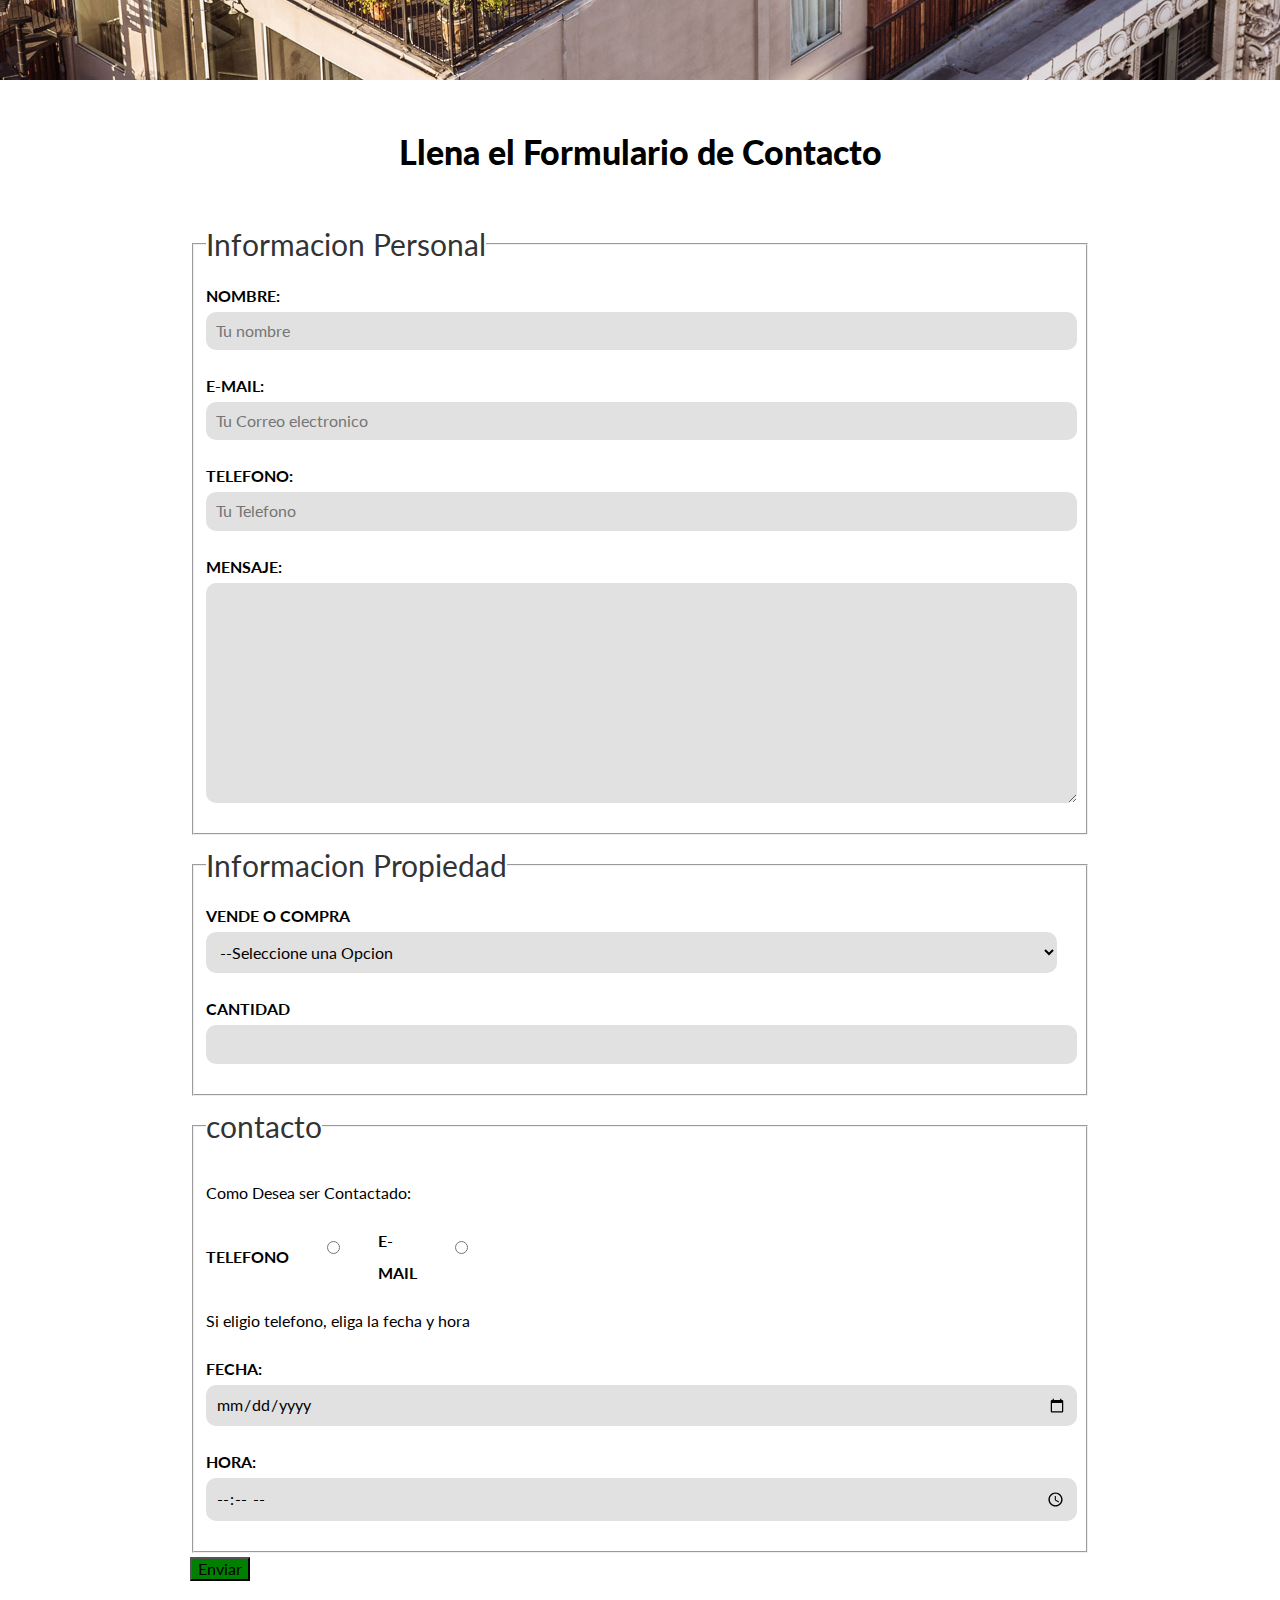
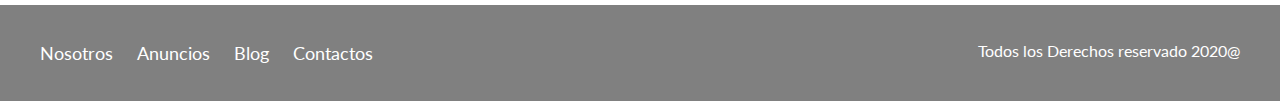
<file: contacto.html>
<!DOCTYPE html>
<html>
<head>
	<title>Bienes Raices</title> <!--enlasar la hoga de estiño-->
	<link href="https://fonts.googleapis.com/css?family=Lato&display=swap" rel="stylesheet"> <!--tipo de letra-->
	<link rel="stylesheet" type="text/css" href="css/normalize.css">
	<link rel="stylesheet" type="text/css" href="css/main.css"><!--poner mi hoja de estilo al final-->
</head>
<body>
		<header class="site-header inicio"> <!--Se utilizara cuando haya un encabezado-->
		<div class="contenedor contenido-header">
			<div class="barra">
				<a href="/">
					<img src="img/logo.svg" alt="Logotipo de Bienes Raices">
				</a>
				<div class="mobile-menu">
					<a href="#navegacion">
						<img src="img/barras.svg" alt="Icono menu">
					</a>
				</div>
				<nav id="navegacion" class="navegacion"> <!--Cuando haya un navegacion-->
					<a href="Nosotros.html">Nosotros</a>
					<a href="Anuncios.html">Anuncios</a>
					<a href="Blog.html">Blog</a>
					<a href="contacto.html">Contactos</a>
				</nav>
			</div>
			<h1>Venta de Casas y Departamentos Exclusivos del Lugar</h1>
		</div>
	</header>
	<h1 class="fw-300 centrartxt">Contactanos</h1>
	<img src="img/destacada3.jpg" alt="imagen Principal">
	<main class="contenedor seccion contenido-centrado">
		<h2 class="fw-300 centrartxt">Llena el Formulario de Contacto</h2>
		<form action=""><!--Creacion de los formularios-->
			<fieldset><!--va agrupando Elementos-->
				<legend>Informacion Personal</legend>
			<label>Nombre:</label><!--la etiqueta-->
			<input type="text" placeholder="Tu nombre"><!--input es un campo de texto y solamente acepta texto, el placeholder es paraa ayudar al usuario para que ponga lo que va en el campo -->
			<label>E-mail:</label>
			<input type="email" placeholder="Tu Correo electronico" required><!--el required permite que el llenado de este campo sea necesario-->
			<label for="Telefono">Telefono:</label>
			<input type="tel" id="Telefono" placeholder="Tu Telefono">
			<label>Mensaje:</label>
			<textarea></textarea>
			</fieldset>
			<fieldset>
				<legend>Informacion Propiedad</legend>
			<label for="Opciones">Vende o Compra</label>
			<select name="Opciones"><!--Cuadros de varias Opciones-->
				<option value="" disabled selected>--Seleccione una Opcion</option>
				<option value="">Comprar</option>
				<option value="">Vender</option>
			</select>
			<label for="Cantidad">Cantidad</label>
			<input type="number" min="1000" max="1000000" step="100">
			</fieldset>
			<fieldset>
				<legend>contacto</legend>
				<p>Como Desea ser Contactado:</p>
				<div class="forma-contacto">
				<label for="telefono">Telefono</label>
				<input type="radio" name="contacto" value="telefono" id="telefono"><!--para que aparesca los ciculitos-->

				<label for="correo">E-mail</label>
				<input type="radio" name="contacto" value="correo" id="correo">
				</div>
				<p>Si eligio telefono, eliga la fecha y hora</p>
				<!--Colocacion de fecha y hora-->
				<label for="fecha">Fecha:</label>
				<input type="date" id="fecha">
				<label for="hora">Hora:</label>
				<input type="time" id="hora" min="10:00" max="20:30">
			</fieldset>
			<input type="submit" value="Enviar" class="boton boton-verde">
		</form>
	</main>
	<footer class="site-footer seccion"> <!-- es un pie de pagina o contenido, habitualmente tiene información sobre autores, copyright o enlaces a documentos relacionados-->
		<div class="contenedor contenedor-footer">
			<nav class="navegacion">
				<a href="Nosotros.html">Nosotros</a>
				<a href="Anuncios.html">Anuncios</a>
				<a href="Blog.html">Blog</a>
				<a href="contacto.html">Contactos</a>
			</nav>
			<p class="copyright">Todos los Derechos reservado 2020@</p>
		</div>
	</footer>
</body>
</html>
</file>
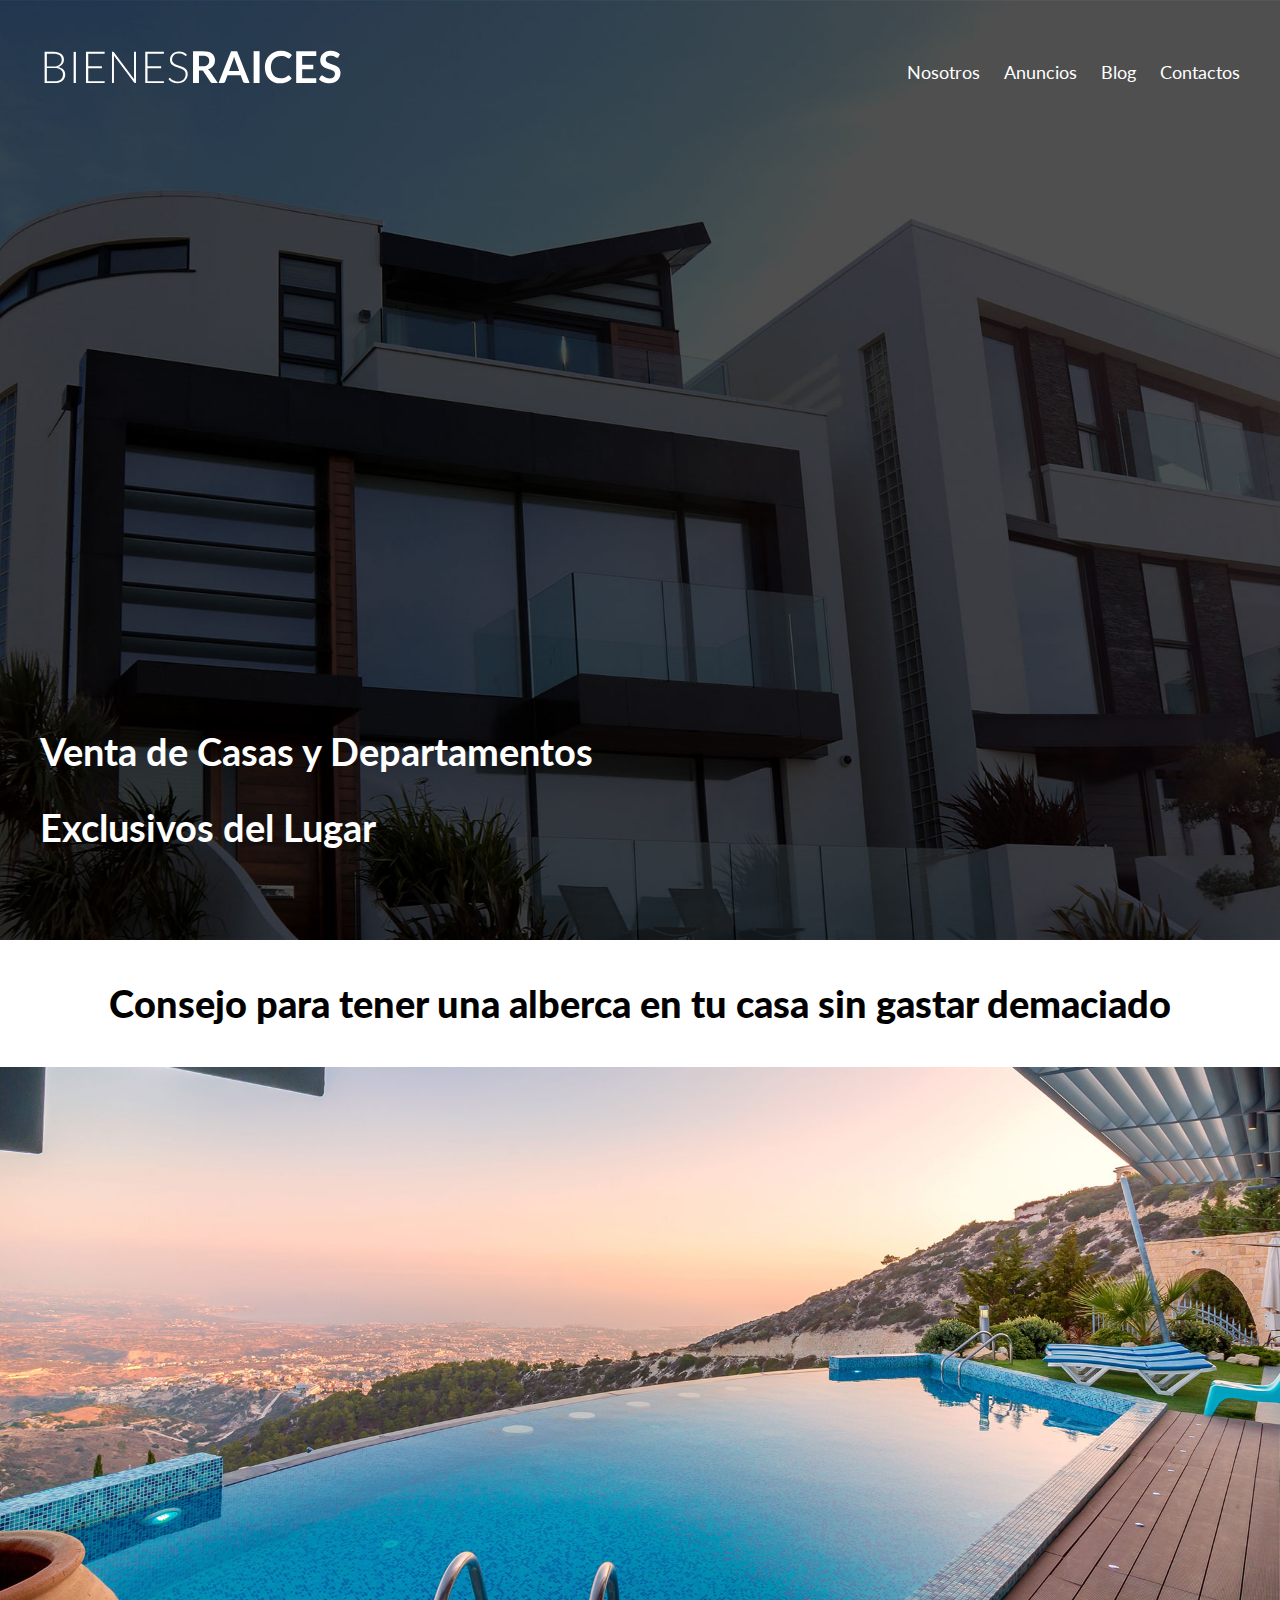
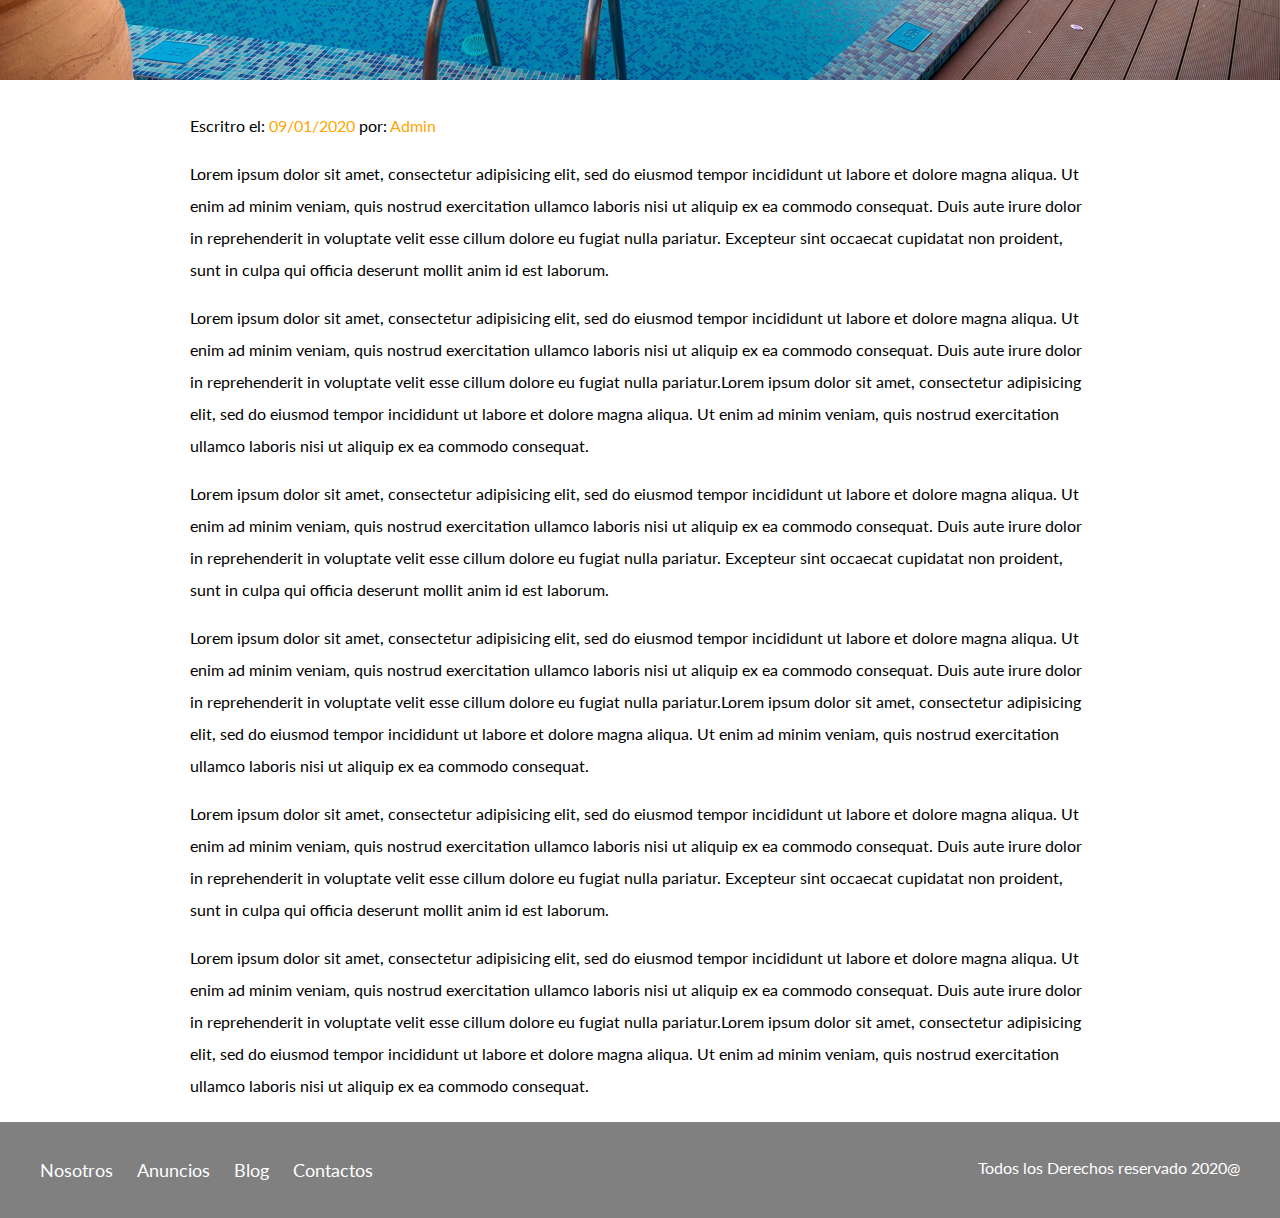
<file: entrada.html>
<!DOCTYPE html>
<html>
<head>
	<title>Bienes Raices</title> <!--enlasar la hoga de estiño-->
	<link href="https://fonts.googleapis.com/css?family=Lato&display=swap" rel="stylesheet"> <!--tipo de letra-->
	<link rel="stylesheet" type="text/css" href="css/normalize.css">
	<link rel="stylesheet" type="text/css" href="css/main.css"><!--poner mi hoja de estilo al final-->
</head>
<body>
		<header class="site-header inicio"> <!--Se utilizara cuando haya un encabezado-->
		<div class="contenedor contenido-header">
			<div class="barra">
				<a href="/">
					<img src="img/logo.svg" alt="Logotipo de Bienes Raices">
				</a>
				<div class="mobile-menu">
					<a href="#navegacion">
						<img src="img/barras.svg" alt="Icono menu">
					</a>
				</div>
				<nav id="navegacion" class="navegacion"> <!--Cuando haya un navegacion-->
					<a href="Nosotros.html">Nosotros</a>
					<a href="Anuncios.html">Anuncios</a>
					<a href="Blog.html">Blog</a>
					<a href="contacto.html">Contactos</a>
				</nav>
			</div>
			<h1>Venta de Casas y Departamentos Exclusivos del Lugar</h1>
		</div>
	</header>
	<h1 class="fw-300 centrartxt">Consejo para tener una alberca en tu casa sin gastar demaciado</h1>
	<img src="img/destacada2.jpg" alt="imagen Principal">
	<main class="contenedor seccion contenido-centrado texto-entrada">
		<p>Escritro el: <span>09/01/2020 </span>por: <span>Admin</span></p>
		<p>Lorem ipsum dolor sit amet, consectetur adipisicing elit, sed do eiusmod
			tempor incididunt ut labore et dolore magna aliqua. Ut enim ad minim veniam,
			quis nostrud exercitation ullamco laboris nisi ut aliquip ex ea commodo
			consequat. Duis aute irure dolor in reprehenderit in voluptate velit esse
			cillum dolore eu fugiat nulla pariatur. Excepteur sint occaecat cupidatat non
		proident, sunt in culpa qui officia deserunt mollit anim id est laborum.</p>
		<p>Lorem ipsum dolor sit amet, consectetur adipisicing elit, sed do eiusmod
			tempor incididunt ut labore et dolore magna aliqua. Ut enim ad minim veniam,
			quis nostrud exercitation ullamco laboris nisi ut aliquip ex ea commodo
			consequat. Duis aute irure dolor in reprehenderit in voluptate velit esse
			cillum dolore eu fugiat nulla pariatur.Lorem ipsum dolor sit amet, consectetur adipisicing elit, sed do eiusmod
			tempor incididunt ut labore et dolore magna aliqua. Ut enim ad minim veniam,
			quis nostrud exercitation ullamco laboris nisi ut aliquip ex ea commodo
		consequat.</p>
		<p>Lorem ipsum dolor sit amet, consectetur adipisicing elit, sed do eiusmod
			tempor incididunt ut labore et dolore magna aliqua. Ut enim ad minim veniam,
			quis nostrud exercitation ullamco laboris nisi ut aliquip ex ea commodo
			consequat. Duis aute irure dolor in reprehenderit in voluptate velit esse
			cillum dolore eu fugiat nulla pariatur. Excepteur sint occaecat cupidatat non
		proident, sunt in culpa qui officia deserunt mollit anim id est laborum.</p>
		<p>Lorem ipsum dolor sit amet, consectetur adipisicing elit, sed do eiusmod
			tempor incididunt ut labore et dolore magna aliqua. Ut enim ad minim veniam,
			quis nostrud exercitation ullamco laboris nisi ut aliquip ex ea commodo
			consequat. Duis aute irure dolor in reprehenderit in voluptate velit esse
			cillum dolore eu fugiat nulla pariatur.Lorem ipsum dolor sit amet, consectetur adipisicing elit, sed do eiusmod
			tempor incididunt ut labore et dolore magna aliqua. Ut enim ad minim veniam,
			quis nostrud exercitation ullamco laboris nisi ut aliquip ex ea commodo
		consequat.</p>
		<p>Lorem ipsum dolor sit amet, consectetur adipisicing elit, sed do eiusmod
			tempor incididunt ut labore et dolore magna aliqua. Ut enim ad minim veniam,
			quis nostrud exercitation ullamco laboris nisi ut aliquip ex ea commodo
			consequat. Duis aute irure dolor in reprehenderit in voluptate velit esse
			cillum dolore eu fugiat nulla pariatur. Excepteur sint occaecat cupidatat non
		proident, sunt in culpa qui officia deserunt mollit anim id est laborum.</p>
		<p>Lorem ipsum dolor sit amet, consectetur adipisicing elit, sed do eiusmod
			tempor incididunt ut labore et dolore magna aliqua. Ut enim ad minim veniam,
			quis nostrud exercitation ullamco laboris nisi ut aliquip ex ea commodo
			consequat. Duis aute irure dolor in reprehenderit in voluptate velit esse
			cillum dolore eu fugiat nulla pariatur.Lorem ipsum dolor sit amet, consectetur adipisicing elit, sed do eiusmod
			tempor incididunt ut labore et dolore magna aliqua. Ut enim ad minim veniam,
			quis nostrud exercitation ullamco laboris nisi ut aliquip ex ea commodo
		consequat.</p>
	</main>
	<footer class="site-footer seccion"> <!-- es un pie de pagina o contenido, habitualmente tiene información sobre autores, copyright o enlaces a documentos relacionados-->
		<div class="contenedor contenedor-footer">
			<nav class="navegacion">
				<a href="Nosotros.html">Nosotros</a>
				<a href="Anuncios.html">Anuncios</a>
				<a href="Blog.html">Blog</a>
				<a href="contacto.html">Contactos</a>
			</nav>
			<p class="copyright">Todos los Derechos reservado 2020@</p>
		</div>
	</footer>
</body>
</html>
</file>
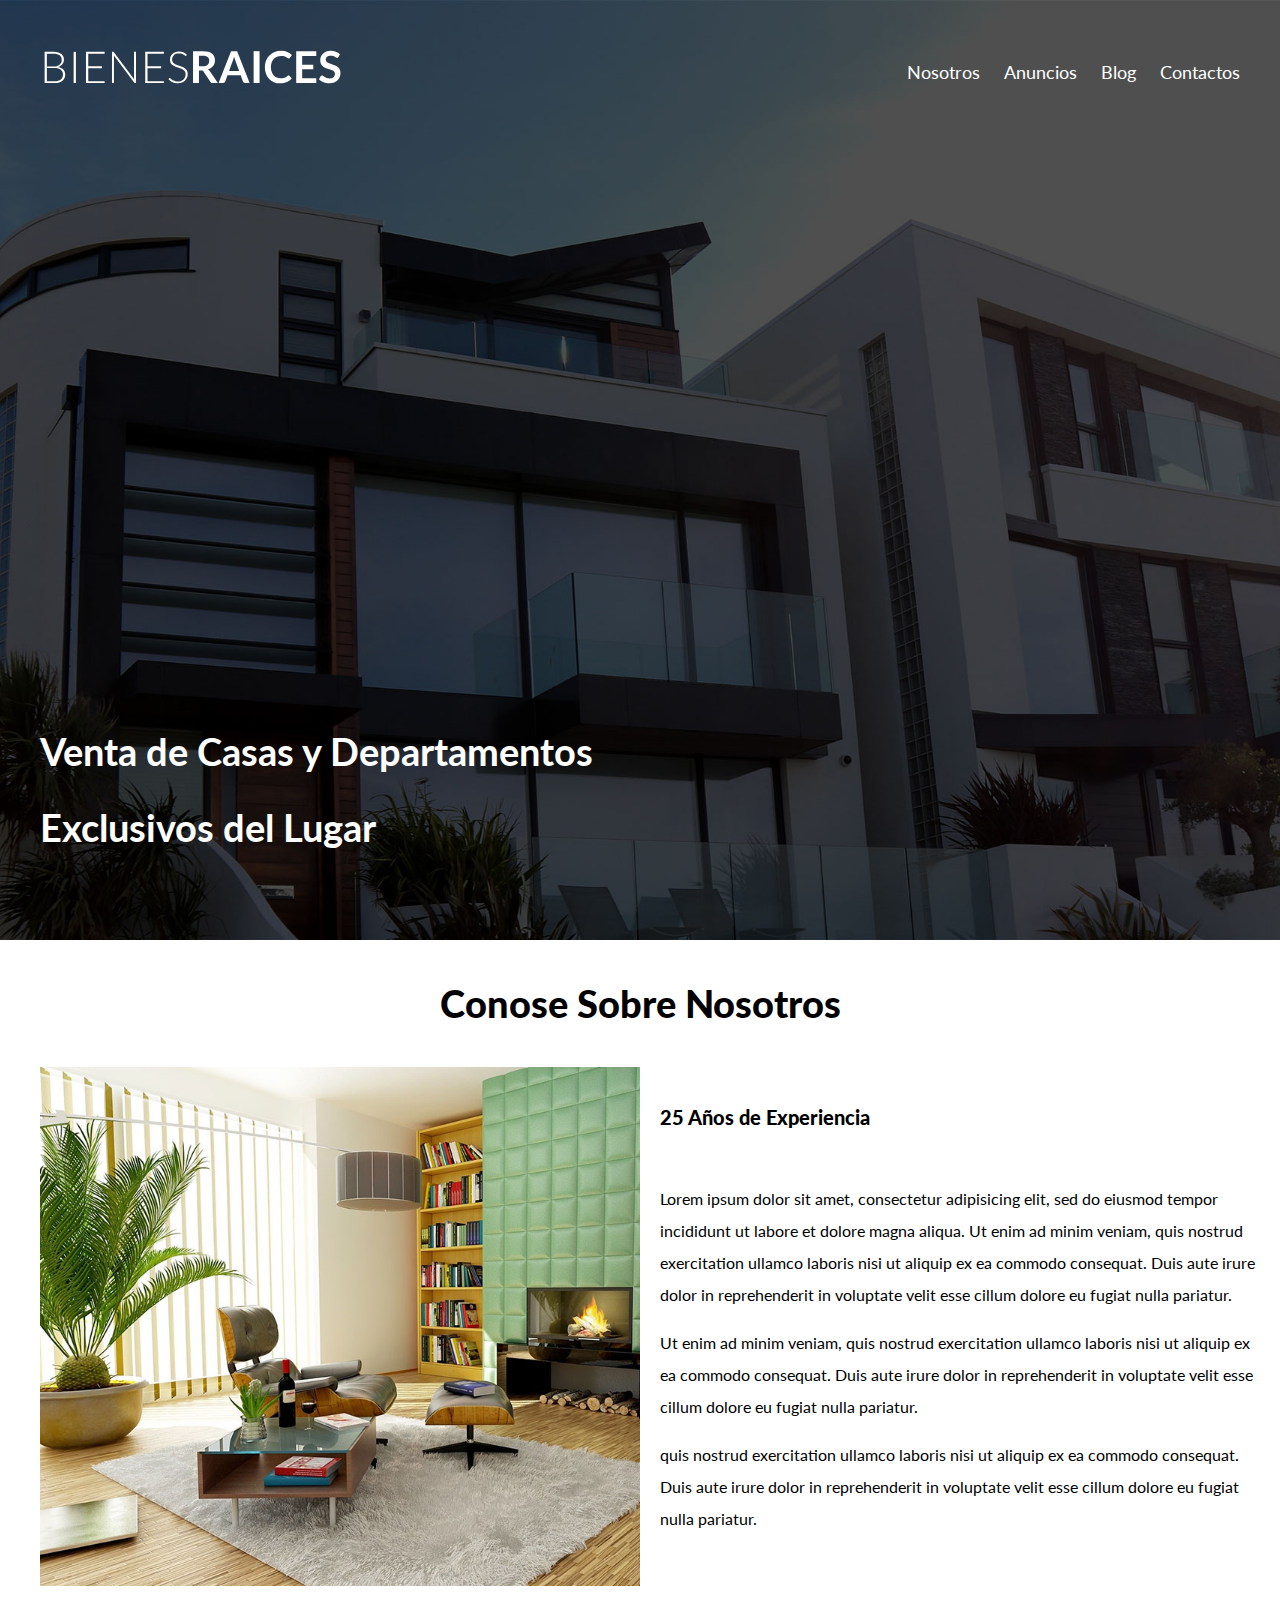
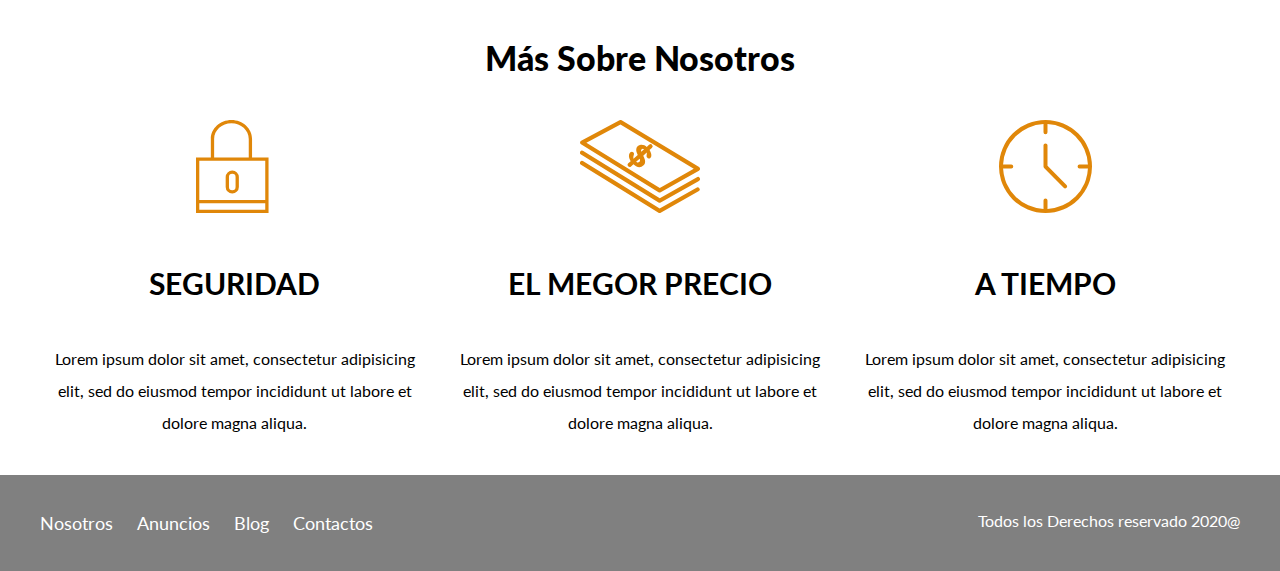
<file: Nosotros.html>
<!DOCTYPE html>
<html>
<head>
	<title>Bienes Raices</title> <!--enlasar la hoga de estiño-->
	<link href="https://fonts.googleapis.com/css?family=Lato&display=swap" rel="stylesheet"> <!--tipo de letra-->
	<link rel="stylesheet" type="text/css" href="css/normalize.css">
	<link rel="stylesheet" type="text/css" href="css/main.css"><!--poner mi hoja de estilo al final-->
</head>
<body>
		<header class="site-header inicio"> <!--Se utilizara cuando haya un encabezado-->
		<div class="contenedor contenido-header">
			<div class="barra">
				<a href="/">
					<img src="img/logo.svg" alt="Logotipo de Bienes Raices">
				</a>
				<div class="mobile-menu">
					<a href="#navegacion">
						<img src="img/barras.svg" alt="Icono menu">
					</a>
				</div>
				<nav id="navegacion" class="navegacion"> <!--Cuando haya un navegacion-->
					<a href="Nosotros.html">Nosotros</a>
					<a href="Anuncios.html">Anuncios</a>
					<a href="Blog.html">Blog</a>
					<a href="contacto.html">Contactos</a>
				</nav>
			</div>
			<h1>Venta de Casas y Departamentos Exclusivos del Lugar</h1>
		</div>
	</header>
	<main class="contenedor">
		<h1 class="fw-300 centrartxt">Conose Sobre Nosotros</h1>
		<div class="contenido-nosotros">
			<div class="imgenes">
				<img src="img/nosotros.jpg" alt="Imagen Sobre Nosotros">
			</div>
			<div class="texto-nosotros">
				<blockquote> 25 Años de Experiencia</blockquote>
				<p>Lorem ipsum dolor sit amet, consectetur adipisicing elit, sed do eiusmod
				tempor incididunt ut labore et dolore magna aliqua. Ut enim ad minim veniam,
				quis nostrud exercitation ullamco laboris nisi ut aliquip ex ea commodo
				consequat. Duis aute irure dolor in reprehenderit in voluptate velit esse
				cillum dolore eu fugiat nulla pariatur.</p>
				<p>Ut enim ad minim veniam,
				quis nostrud exercitation ullamco laboris nisi ut aliquip ex ea commodo
				consequat. Duis aute irure dolor in reprehenderit in voluptate velit esse
				cillum dolore eu fugiat nulla pariatur.</p>
				<p>quis nostrud exercitation ullamco laboris nisi ut aliquip ex ea commodo
				consequat. Duis aute irure dolor in reprehenderit in voluptate velit esse
				cillum dolore eu fugiat nulla pariatur.</p>
			</div>
		</div>
	</main>
	<section class="contenedor seccion">
		<h2 class="centrartxt fw-300">Más Sobre Nosotros</h2>
		<div class="iconos-nosotros">	
			<div class="icono">
				<img src="img/icono1.svg" alt="Icono de Seguridad">
				<h3>Seguridad</h3>
				<p>Lorem ipsum dolor sit amet, consectetur adipisicing elit,
					sed do eiusmod tempor incididunt ut labore et 
				dolore magna aliqua.</p>
			</div>
			<div class="icono">
				<img src="img/icono2.svg" alt="Icono de Mejor Precio">
				<h3>El Megor Precio</h3>
				<p>Lorem ipsum dolor sit amet, consectetur adipisicing elit, 
					sed do eiusmod tempor incididunt ut labore et
				dolore magna aliqua.</p>
			</div>
			<div class="icono">
				<img src="img/icono3.svg" alt="Icono de Tiempo">
				<h3>A Tiempo</h3>
				<p>Lorem ipsum dolor sit amet, consectetur adipisicing elit,
					sed do eiusmod tempor incididunt ut labore
				et dolore magna aliqua.</p>
			</div>
		</div>		
	</section>
	<footer class="site-footer seccion"> <!-- es un pie de pagina o contenido, habitualmente tiene información sobre autores, copyright o enlaces a documentos relacionados-->
		<div class="contenedor contenedor-footer">
			<nav class="navegacion">
				<a href="Nosotros.html">Nosotros</a>
				<a href="Anuncios.html">Anuncios</a>
				<a href="Blog.html">Blog</a>
				<a href="contacto.html">Contactos</a>
			</nav>
			<p class="copyright">Todos los Derechos reservado 2020@</p>
		</div>
	</footer>
</body>
</html>
</file>
<file: css/main.css>
html{
		font-size: 62.5%;/**Reset para REMS - 62.5%= 10px de 16px*/
	}
	/**Cabio de fuentes*/
	body {
		font-family: 'Lato', sans-serif;
		font-size: 1.6rem;
		line-height: 2;
	}
	/**Globales que se reutiliza*/
	img{
		max-width: 100%;/**Permite que todas las imgenes sean responsibas*/
	}
	.contenedor {
		width: 95%;
		max-width: 120rem;/**1200px*/
		margin: 0 auto;
	}
	/**Definicion de tamaño*/
	h1{
		font-size: 3.8rem;
	}
	h2{
		font-size: 3.4rem;
	}
	h3{
		font-size: 3rem;
	}
	h4{
		font-size: 2.6rem;
	}
	/**utilidades*/
	.seccion{
		margin-top: 2rem;
		margin-bottom: 2rem;
	}
	.fw-300{
		font-weight: 900;/**tamaño de letra*/
	}
	.centrartxt{
		
		text-align: center;/**centrar letra*/
	}
	.d-block{/**para que todos los botones tomen su espacio*/
		display: block!important;/**sera el primero que lo tomen en cuenta*/
	}
	.contenido-centrado{
		max-width: 900px;
	}
	/**Creacion de botones*/
	
	@media (min-width: 768px) {
		.boton{
			display: inline-block;
			flex: 0 0 auto;
		}
	}
	.boton:hover{
		cursor: pointer;/**para que aparesca la manita en el boton*/
	}
	.boton-amarillo{
		background-color: orange;
	}
	.boton-verde{
		background-color: green;
	}
	/**Header*/
	.site-header{
		background-color: gray;
		padding: 1rem 0 3rem 0;
	}
	.site-header.inicio {
		background-image: url(../img/header.jpg);/** colocar la imagen*/
		background-position: center center;/** centrara imagen*/
		background-size: cover;
		height: 100vh;
		min-height: 60rem;/** los rem son pixeles*/
	}
	.contenido-header{
		height: 100%;
		display: flex;/**tiene direcciones y puede ser de izquierda a derecha*/
		flex-direction: column;/**empieza de arriba hacia abajo*/
		justify-content: space-between;
		text-align: center;
	}
	@media (min-width: 768px) {
		.contenido-header{
			text-align: left;
		}
	}
	.contenido-header h1{
		color: white;
		padding-bottom: 2rem;/**separacion de elemento de otro elemento*/
		max-width: 60rem;
		line-height: 2;/**Interliniado*/
	}
	.barra{
		padding-top: 3rem;/**agrega una separacion*/
	}
	@media (min-width: 768px) {
		.barra{
			display: flex;
			justify-content: space-between; /**alinacion*/
			align-items: center;/**alinacion verticalmente*/

		}
	}
	/**para la parte de navegacion*/
	.navegacion a {
		color: white;
		text-decoration: none; /**eliminar la linia de avago*/
		font-size: 1.8rem;/**formato de la letra*/
		display: block;
	}
	@media (min-width: 768px) {
		.navegacion a{
			display: inline-block;
			margin-right: 2rem;/**separacion para el siguiente elemento*/
		}
		.navegacion a:last-of-type {
			margin: 0;
		}
	}
	.navegacion a:hover{
		color: #71B100;
	}
	/**mobile-menu*/
	.mobile-menu img{
		width: 5rem;
	}
	@media (min-width: 768px) {
		.mobile-menu{
			display: none;
		}
	}
	.navegacion:target{
		display: block;
	}
	.navegacion{
		display: none;
	}
	@media (min-width: 768px) {
		.navegacion{
			display: block;
		}
	}
	/**Acomodacion de los iconos nosotros*/
	@media (min-width: 768px) {
		.iconos-nosotros{
			display: flex;
			justify-content: space-between;
		}
	}
	.icono{
		text-align: center;
	}
	@media (min-width: 768px) {
		.icono{
			flex-basis: calc(33.3% - 1rem);
		}
	}
	.icono h3{
		text-transform: uppercase;
	}
	/**Anuncios*/
	@media (min-width: 768px){

		.contenedor-anuncios{
			display: flex;
			justify-content: space-between;
			flex-wrap: wrap;/**para que posiciones las imagene para que el contenido sea mas grandes*/
		}
	}
	.anuncios{
		border-style: solid; /**para que aparesca la linea*/
		border-color: white;/**el color de la linea*/
		border-width: 1px;/**el ancho de la linea*/
		background-color: #F5F5F5; /**Color de fondo*/
		margin-bottom: 2rem;/**el espacio entre lineas*/
	}
	@media (min-width: 768px) {
		.anuncios{
			flex: 0 0 calc(33.3% - 1rem);
		}
	}
	.contenido-anuncios{
		padding: 2rem;/**el padding se utiliza para todos las direcciones*/
	}
	.contenido-anuncios h3, .contenido-anuncios p{
		margin: 0;
	}
	.precio{
		color: green;
		font-weight: 700;/**para que se vea mas gruesos*/
	}
	.iconos-caracter{
		list-style: none;
		padding: 0;
		display: flex;
		justify-content: space-evenly;
		flex: 1;
		max-width: 500px;
	}
	.iconos-caracter li{
		display: flex;
	}
	.iconos-caracter li img{
		margin-right: 2rem;
	}
	.ver-todas {
		display: flex;
		justify-content: flex-end;
	}
	/**contacto principal*/
	.imagen-contacto{
		background-image: url(../img/encuentra.jpg);
		background-position: center center;
		background-size: cover;
		height: 40rem;
		display: flex;
		align-items: center;
	}
	.contenido-contacto{
		flex: 0 0 95%;/**factor de crecimiento*/
		color: white;
	}
	.contenido-contacto p{
		font-size: 1.8rem;
	}
	/**seccion inferior*/
	@media (min-width: 768px) {
		.seccion-inferior{
			display: flex;
			justify-content: space-between;
		}
		.seccion-inferio .blog{
			flex-basis: 60%;
		}
		.seccion-inferio .testimoniales{
			flex-basis: calc(40% - 2rem);
		}
	}
	.estrada-blog{
		margin-bottom: 2rem;
	}
	@media (min-width: 768px) {
		.estrada-blog{
			display: flex;
			justify-content: space-between;
		}
	}
	.estrada-blog:las-of-type{
		margin-bottom: 0;
	}
	@media (min-width: 768px) {
		.estrada-blog .imgenes{
			flex-basis: 50%;
		}
		.estrada-blog .texto-entrada{
			flex-basis: calc(60% - 3rem);
		}
	}
	.texto-entrada a{
		color: black;
		text-decoration: none;
	}
	.texto-entrada h4{
		margin: 0;
		line-height: 1.3;
	}
	.texto-entrada h4::after{/** after es un seudo elementos y no de puede seleccionar se escribe despues*/
		content: '';
		display: block;
		width: 15rem;
		height: 1rem;
		background-color: green;
		margin-top: .3rem;
	}
	.texto-entrada span{
		color: orange;
	}
	/** testimoniales*/
	.testimonial{
		background-color: green;
		font-size: 2rem;
		padding: 2rem;
		color: #ffffff;
		border-top-right-radius: 15rem;/** redondear las puntas de un cuadrado*/
		border-bottom-left-radius: 25rem; 
	}
	.testimonial p{
		text-align: right;
	}
	.testimonial blockquote::before{/**before es un seudo elementos y no de puede seleccionar se escribe antes*/
		content: '';
		background-image: url(../img/comilla.svg);
		width: 4rem;
		height: 4rem;
		display: block;
		position: absolute;
		left: -20px;
	}
	.testimonial blockquote{
		position: relative;
		padding-left: 5rem;
		font-weight: 300;
	}
	/**footer*/
	.site-footer{
		background-color: gray;
		margin: 0;
	}
	.contenedor-footer{
		padding: 3rem 0;
		text-align: center;
	}
	@media (min-width: 768px) {
		.contenedor-footer{
			display: flex;
			justify-content: space-between;
		}
	}
	.copyright{
		margin: 0;
		color: white;
	}
	/**paginas internas*/
	@media (min-width: 768px){
		.contenido-nosotros{
			display: grid;
			grid-template-columns: 50% 50%;/**para que te divida la pantallas*/
			grid-column-gap: 2rem;
		}
	}
	.texto-nosotros blockquote{
		font-weight: 900;
		font-size: 2rem;
		margin: 0;
		padding: 3rem 0;
	}
	/**Anuncios*/
	.resumen-propiedad{
		display: flex;
		justify-content: space-between;
		align-items: center;
	}
	/**Contacos*/
	label{
		display: block;
		text-transform: uppercase;
		font-weight: 700;
	}
	legend{
		font-size: 3rem;
		color: #333333;
	}
	input:not([type="submit"]), textarea, select{
		padding: 1rem;
		display: block;
		width: 98%;
		background-color: #e1e1e1;
		margin-bottom: 2rem;
		border: none ;
		border-radius: 1rem;
	}
	input:[type="radio"]{
		width: auto;
		margin: 0; 
	}

	textarea{
		height: 20rem;
	}
	.forma-contacto{
		max-width: 30rem;
		display: flex;
		justify-content: space-between;
		align-items: center;
	}
</file>
